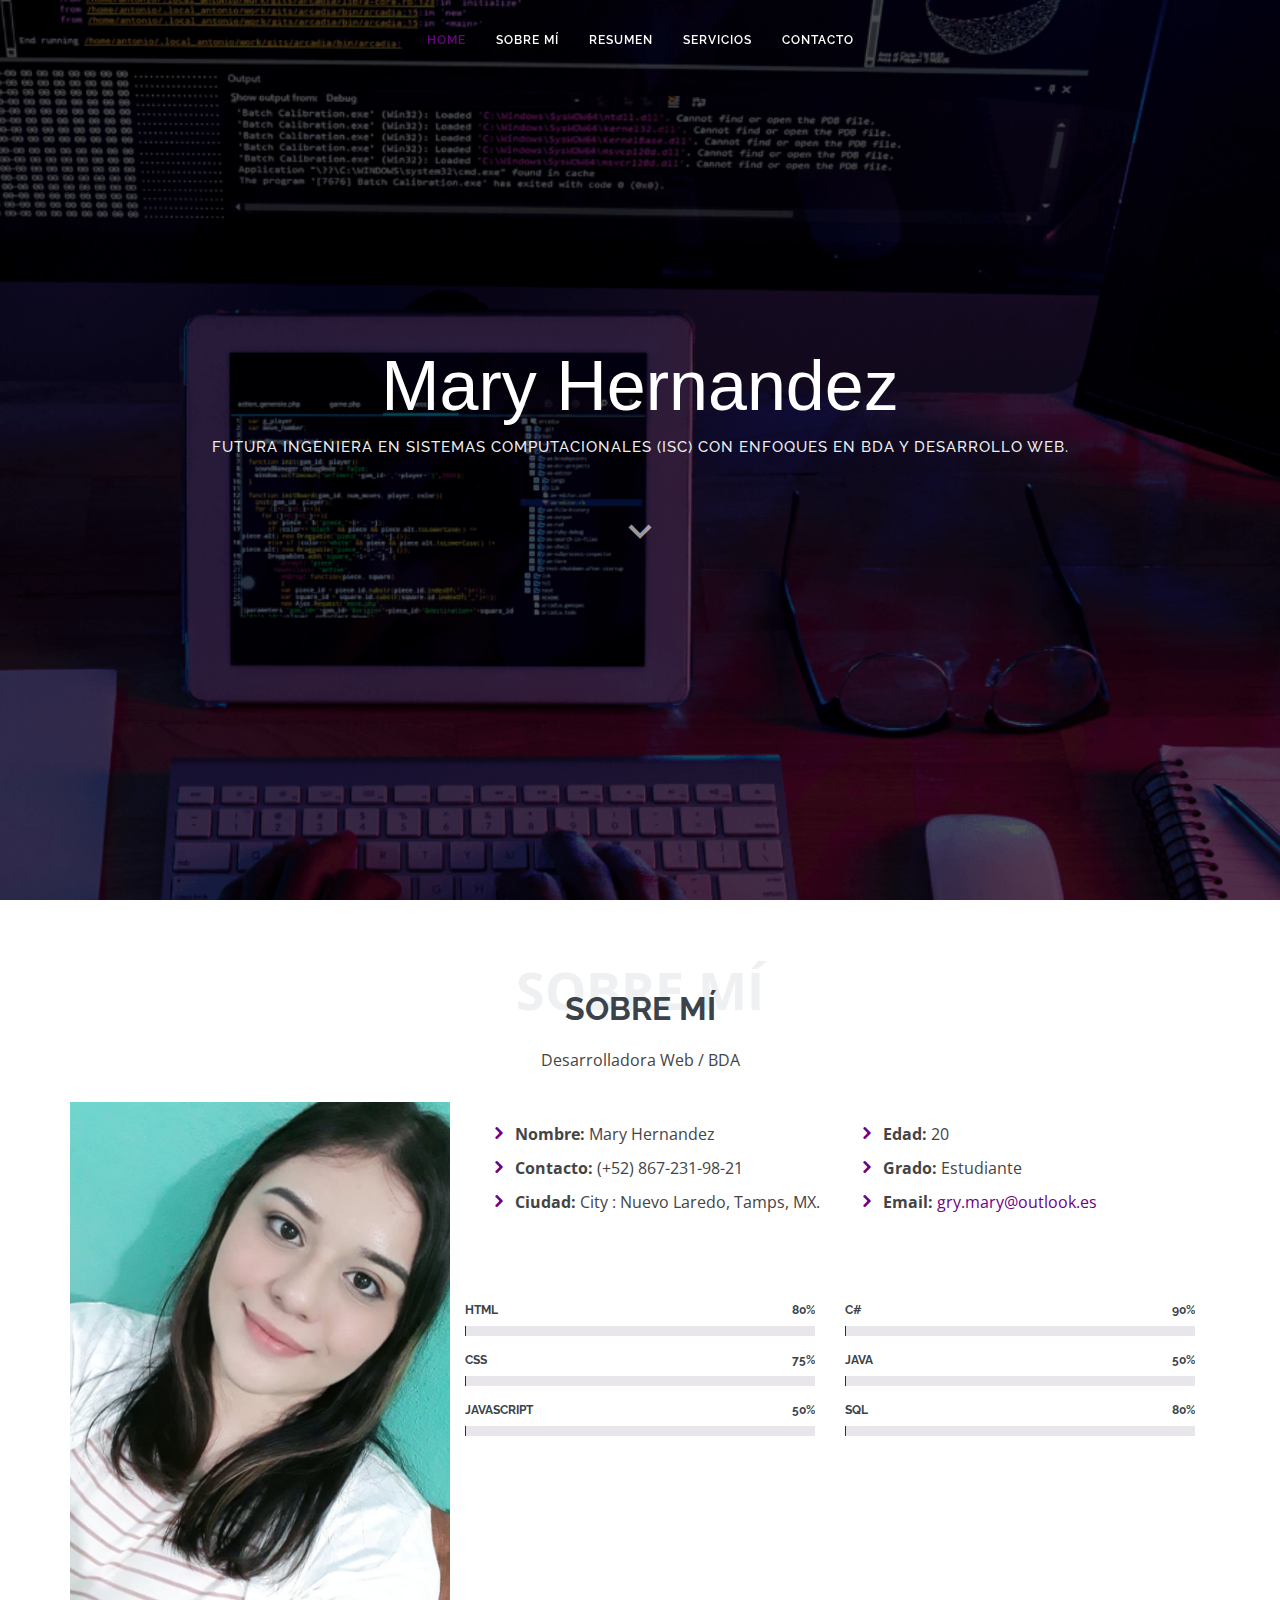
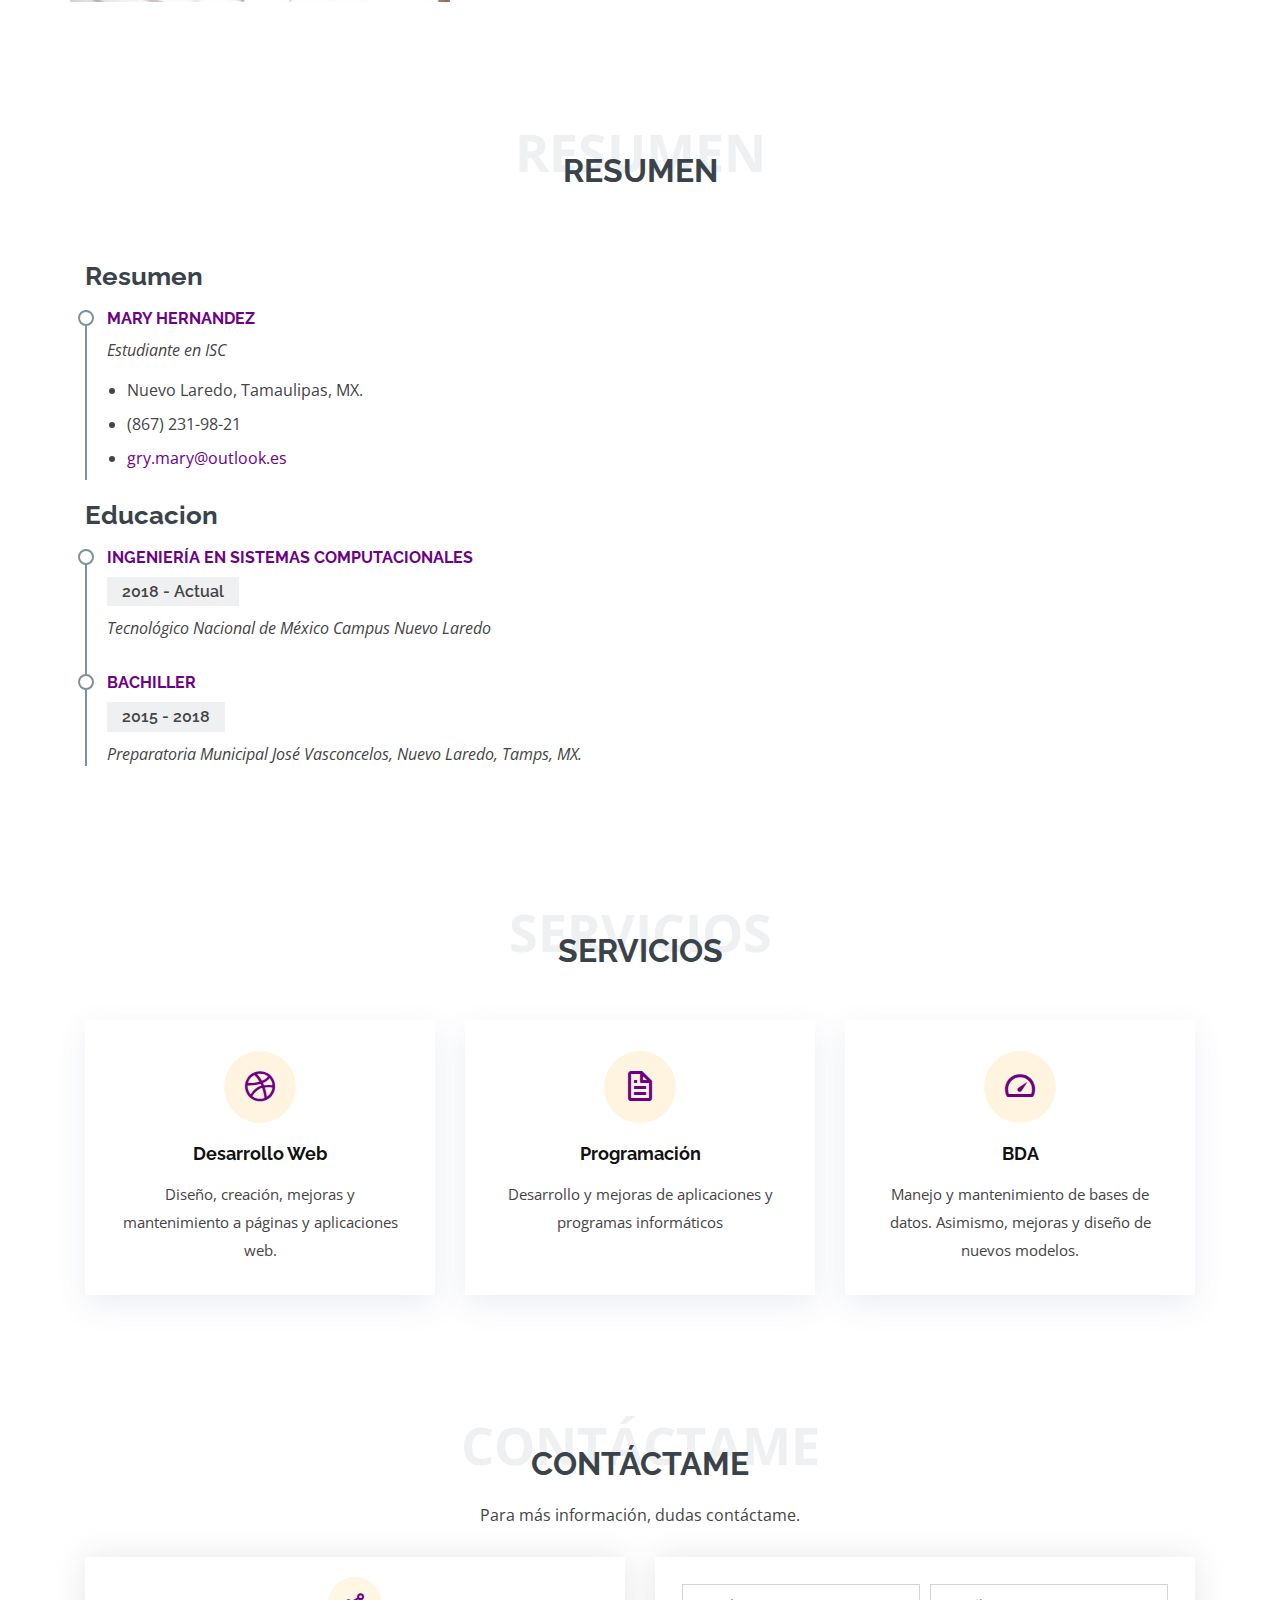
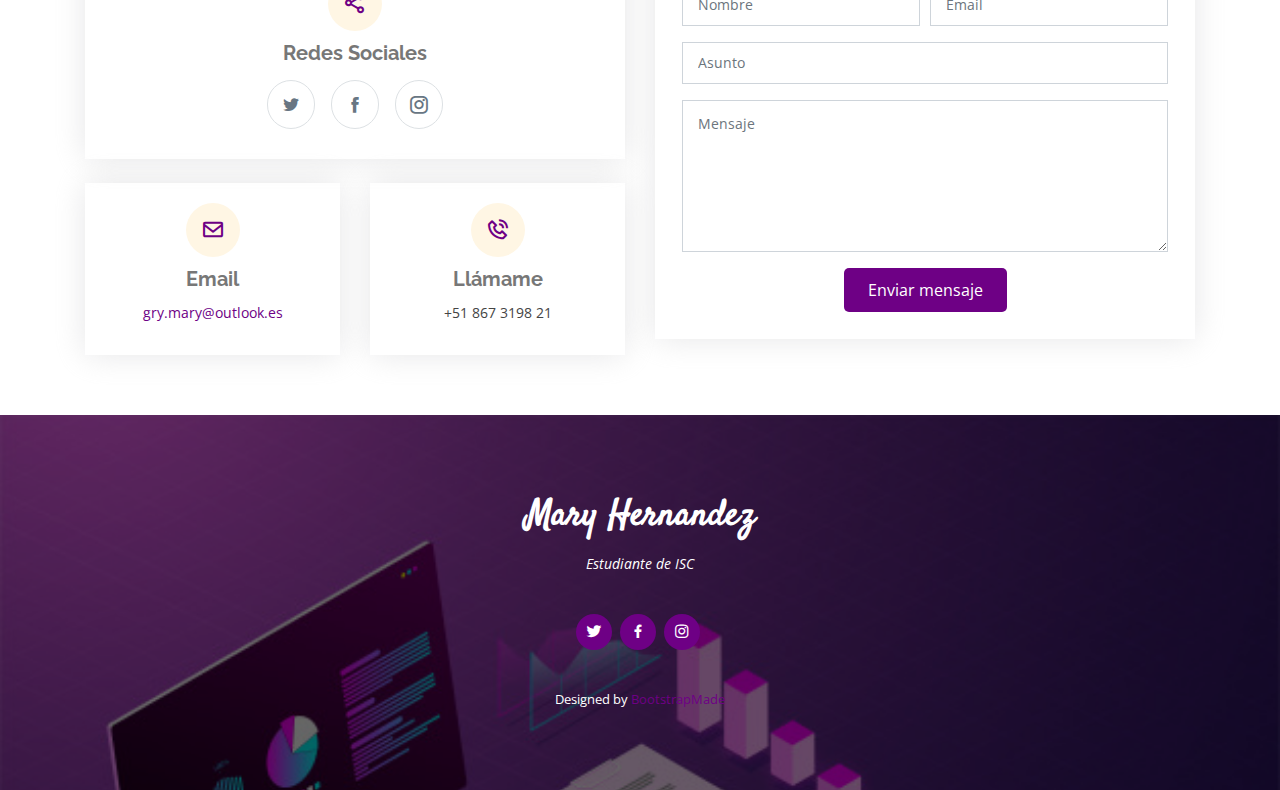
<file: Parcial2/PersonalPage/index.html>
<!DOCTYPE html>
<html lang="en">

<head>
  <meta charset="utf-8">
  <meta content="width=device-width, initial-scale=1.0" name="viewport">

  <title>Mary Hernandez</title>
  <meta content="" name="description">
  <meta content="" name="keywords">

  <!-- Favicons -->
  <link href="assets/img/favicon.png" rel="icon">
  <link href="assets/img/apple-touch-icon.png" rel="apple-touch-icon">

  <!-- Google Fonts -->
  <link href="https://fonts.googleapis.com/css?family=Open+Sans:300,300i,400,400i,600,600i,700,700i|Raleway:300,300i,400,400i,500,500i,600,600i,700,700i|Satisfy" rel="stylesheet">

  <!-- Vendor CSS Files -->
  <link href="assets/vendor/bootstrap/css/bootstrap.min.css" rel="stylesheet">
  <link href="assets/vendor/icofont/icofont.min.css" rel="stylesheet">
  <link href="assets/vendor/boxicons/css/boxicons.min.css" rel="stylesheet">
  <link href="assets/vendor/owl.carousel/assets/owl.carousel.min.css" rel="stylesheet">
  <link href="assets/vendor/venobox/venobox.css" rel="stylesheet">

  <!-- Template Main CSS File -->
  <link href="assets/css/style.css" rel="stylesheet">

  <!-- =======================================================
  * Template Name: Laura - v2.2.1
  * Template URL: https://bootstrapmade.com/laura-free-creative-bootstrap-theme/
  * Author: BootstrapMade.com
  * License: https://bootstrapmade.com/license/
  ======================================================== -->
</head>

<body>

  <!-- ======= Header ======= -->
  <header id="header" class="fixed-top  d-flex justify-content-center align-items-center header-transparent">

    <nav class="nav-menu d-none d-lg-block">
      <ul>
        <li class="active"><a href="index.html">Home</a></li>
        <li><a href="#about">Sobre mí</a></li>
        <li><a href="#resume">Resumen</a></li>
        <li><a href="#services">Servicios</a></li>
        <li><a href="#contact">Contacto</a></li>

      </ul>
    </nav><!-- .nav-menu -->

  </header><!-- End Header -->

  <!-- ======= Hero Section ======= -->
  <section id="hero">
    <div class="hero-container">
      <h1>Mary Hernandez</h1>
      <h2>Futura Ingeniera en Sistemas Computacionales (ISC) con enfoques en BDA y Desarrollo Web. </h2>
      <a href="#about" class="btn-scroll scrollto" title="Scroll Down"><i class="bx bx-chevron-down"></i></a>
    </div>
  </section><!-- End Hero -->

  <main id="main">

    <!-- ======= About Me Section ======= -->
    <section id="about" class="about">
      <div class="container">

        <div class="section-title">
          <span>SOBRE MÍ</span>
          <h2>Sobre Mí</h2>
          <p>Desarrolladora Web / BDA</p>
        </div>

        <div class="row">
          <div class="image col-lg-4 d-flex align-items-stretch justify-content-center justify-content-lg-start"></div>
          <div class="col-lg-8 d-flex flex-column align-items-stretch">
            <div class="content pl-lg-4 d-flex flex-column justify-content-center">
              <div class="row">
                <div class="col-lg-6">
                  <ul>
                    <li><i class="icofont-rounded-right"></i> <strong>Nombre:</strong> Mary Hernandez </li>
                    <li><i class="icofont-rounded-right"></i> <strong>Contacto:</strong> (+52) 867-231-98-21</li>
                    <li><i class="icofont-rounded-right"></i> <strong>Ciudad:</strong> City : Nuevo Laredo, Tamps, MX. </li>
                  </ul>
                </div>
                <div class="col-lg-6">
                  <ul>
                    <li><i class="icofont-rounded-right"></i> <strong>Edad:</strong> 20</li>
                    <li><i class="icofont-rounded-right"></i> <strong>Grado:</strong> Estudiante</li>
                    <li><i class="icofont-rounded-right"></i> <strong>Email:</strong> <a href="mailto:gry.mary@outlook.es">gry.mary@outlook.es</a></li>
                    
                  </ul>
                </div>
              </div>
             
            </div><!-- End .content-->
            <div class="row skills-content">
            <div class="skills-content col-lg-6">
              <div class="progress">
                <span class="skill">HTML <i class="val">80%</i></span>
                <div class="progress-bar-wrap">
                  <div class="progress-bar" role="progressbar" aria-valuenow="80" aria-valuemin="0" aria-valuemax="80"></div>
                </div>
              </div>

              <div class="progress">
                <span class="skill">CSS <i class="val">75%</i></span>
                <div class="progress-bar-wrap">
                  <div class="progress-bar" role="progressbar" aria-valuenow="75" aria-valuemin="0" aria-valuemax="75"></div>
                </div>
              </div>

              <div class="progress">
                <span class="skill">JavaScript <i class="val">50%</i></span>
                <div class="progress-bar-wrap">
                  <div class="progress-bar" role="progressbar" aria-valuenow="50" aria-valuemin="0" aria-valuemax="50"></div>
                </div>
              </div>
            </div>

              <div class="skills-content col-lg-6">
                <div class="progress">
                  <span class="skill">C# <i class="val">90%</i></span>
                  <div class="progress-bar-wrap">
                    <div class="progress-bar" role="progressbar" aria-valuenow="90" aria-valuemin="0" aria-valuemax="90"></div>
                  </div>
                </div>

            <div class="progress">
              <span class="skill">Java <i class="val">50%</i></span>
              <div class="progress-bar-wrap">
                <div class="progress-bar" role="progressbar" aria-valuenow="50" aria-valuemin="0" aria-valuemax="50"></div>
              </div>
            </div>

            <div class="progress">
              <span class="skill">SQL<i class="val">80%</i></span>
              <div class="progress-bar-wrap">
                <div class="progress-bar" role="progressbar" aria-valuenow="80" aria-valuemin="0" aria-valuemax="80"></div>
              </div>
            </div>
          </div>
        </div>

      </div>
    </section><!-- End About Me Section -->

    <!-- ======= My Resume Section ======= -->
    <section id="resume" class="resume">
      <div class="container">

        <div class="section-title">
          <span>Resumen</span>
          <h2>Resumen</h2>
        </div>

        <div class="row">
          <div class="col-lg-6">
            <h3 class="resume-title">Resumen</h3>
            <div class="resume-item pb-0">
              <h4>Mary Hernandez</h4>
              <p><em>Estudiante en ISC</em></p>
              <p>
              <ul>
                <li>Nuevo Laredo, Tamaulipas, MX. </li>
                <li>(867) 231-98-21</li>
                <li><a href="mailto:gry.mary@outlook.es">gry.mary@outlook.es</a></li>
              </ul>
              </p>
            </div>

            <h3 class="resume-title">Educacion</h3>
            <div class="resume-item">
              <h4>Ingeniería en Sistemas Computacionales</h4>
              <h5>2018 - Actual</h5>
              <p><em>Tecnológico Nacional de México Campus Nuevo Laredo</em></p>
              
            </div>
            <div class="resume-item">
              <h4>Bachiller</h4>
              <h5>2015 - 2018</h5>
              <p><em>Preparatoria Municipal José Vasconcelos, Nuevo Laredo, Tamps, MX.</em></p>
              
            </div>
          </div>
      </div>
      </div>
    </section><!-- End My Resume Section -->

    <!-- ======= My Services Section ======= -->
    <section id="services" class="services">
      <div class="container">

        <div class="section-title">
          <span>Servicios</span>
          <h2>Servicios</h2>
          
        </div>

        <div class="row">
          <div class="col-md-6 col-lg-4 d-flex align-items-stretch mb-5 mb-lg-0">
            <div class="icon-box">
              <div class="icon"><i class="bx bxl-dribbble"></i></div>
              <h4 class="title"><a href="">Desarrollo Web</a></h4>
              <p class="description">Diseño, creación, mejoras y mantenimiento a páginas y aplicaciones web. </p>
            </div>
          </div>

          <div class="col-md-6 col-lg-4 d-flex align-items-stretch mb-5 mb-lg-0">
            <div class="icon-box">
              <div class="icon"><i class="bx bx-file"></i></div>
              <h4 class="title"><a href="">Programación</a></h4>
              <p class="description">Desarrollo y mejoras de aplicaciones y programas informáticos</p>
            </div>
          </div>

          <div class="col-md-6 col-lg-4 d-flex align-items-stretch mb-5 mb-lg-0">
            <div class="icon-box">
              <div class="icon"><i class="bx bx-tachometer"></i></div>
              <h4 class="title"><a href="">BDA</a></h4>
              <p class="description">Manejo y mantenimiento de bases de datos. Asimismo, mejoras y diseño de nuevos modelos.

              </p>
            </div>
          </div>

          

        </div>

      </div>
    </section><!-- End My Services Section -->

    <!-- ======= Contact Me Section ======= -->
    <section id="contact" class="contact">
      <div class="container">

        <div class="section-title">
          <span>Contáctame</span>
          <h2>Contáctame</h2>
          <p>Para más información, dudas contáctame.</p>
        </div>

        <div class="row">

          <div class="col-lg-6">

            <div class="row">
              <div class="col-md-12">
                <div class="info-box">
                  <i class="bx bx-share-alt"></i>
                  <h3>Redes Sociales</h3>
                  <div class="social-links">
                    <a href="https://twitter.com/a_leydaa" class="twitter"><i class="icofont-twitter"></i></a>
                    <a href="https://www.facebook.com/hzalanis" class="facebook"><i class="icofont-facebook"></i></a>
                    <a href="https://www.instagram.com/_marymikaelson/" class="instagram"><i class="icofont-instagram"></i></a>
                  </div>
                </div>
              </div>
              <div class="col-md-6">
                <div class="info-box mt-4">
                  <i class="bx bx-envelope"></i>
                  <h3>Email</h3>
                  <p><a href="mailto:gry.mary@outlook.es">gry.mary@outlook.es</a></p>
                </div>
              </div>
              <div class="col-md-6">
                <div class="info-box mt-4">
                  <i class="bx bx-phone-call"></i>
                  <h3>Llámame</h3>
                  <p>+51 867 3198 21</p>
                </div>
              </div>
            </div>

          </div>

          <div class="col-lg-6">
            <form action="forms/contact.php" method="post" role="form" class="php-email-form">
              <div class="form-row">
                <div class="col-md-6 form-group">
                  <input type="text" name="name" class="form-control" id="name" placeholder="Nombre" data-rule="minlen:4" data-msg="Please enter at least 4 chars" />
                  <div class="validate"></div>
                </div>
                <div class="col-md-6 form-group">
                  <input type="email" class="form-control" name="email" id="email" placeholder="Email" data-rule="email" data-msg="Please enter a valid email" />
                  <div class="validate"></div>
                </div>
              </div>
              <div class="form-group">
                <input type="text" class="form-control" name="subject" id="subject" placeholder="Asunto" data-rule="minlen:4" data-msg="Please enter at least 8 chars of subject" />
                <div class="validate"></div>
              </div>
              <div class="form-group">
                <textarea class="form-control" name="message" rows="6" data-rule="required" data-msg="Please write something for us" placeholder="Mensaje"></textarea>
                <div class="validate"></div>
              </div>
              <div class="mb-3">
                <div class="loading">Cargando...</div>
                <div class="error-message"></div>
                <div class="sent-message">Tú mensaje se ha enviado, gracias.</div>
              </div>
              <div class="text-center"><button type="submit">Enviar mensaje</button></div>
            </form>
          </div>

        </div>

      </div>
    </section><!-- End Contact Me Section -->

  </main><!-- End #main -->

  <!-- ======= Footer ======= -->
  <footer id="footer">
    <div class="container">
      <h3>Mary Hernandez</h3>
      <p>Estudiante de ISC</p>
      <div class="social-links">
        <a href="https://twitter.com/a_leydaa" class="twitter"><i class="bx bxl-twitter"></i></a>
        <a href="https://www.facebook.com/hzalanis" class="facebook"><i class="bx bxl-facebook"></i></a>
        <a href="https://www.instagram.com/_marymikaelson/" class="instagram"><i class="bx bxl-instagram"></i></a>
       
      </div>
     
      <div class="credits">
        <!-- All the links in the footer should remain intact. -->
        <!-- You can delete the links only if you purchased the pro version. -->
        <!-- Licensing information: https://bootstrapmade.com/license/ -->
        <!-- Purchase the pro version with working PHP/AJAX contact form: https://bootstrapmade.com/laura-free-creative-bootstrap-theme/ -->
        Designed by <a href="https://bootstrapmade.com/">BootstrapMade</a>
      </div>
    </div>
  </footer><!-- End Footer -->

  <a href="#" class="back-to-top"><i class="icofont-simple-up"></i></a>

  <!-- Vendor JS Files -->
  <script src="assets/vendor/jquery/jquery.min.js"></script>
  <script src="assets/vendor/bootstrap/js/bootstrap.bundle.min.js"></script>
  <script src="assets/vendor/jquery.easing/jquery.easing.min.js"></script>
  <script src="assets/vendor/php-email-form/validate.js"></script>
  <script src="assets/vendor/waypoints/jquery.waypoints.min.js"></script>
  <script src="assets/vendor/counterup/counterup.min.js"></script>
  <script src="assets/vendor/owl.carousel/owl.carousel.min.js"></script>
  <script src="assets/vendor/isotope-layout/isotope.pkgd.min.js"></script>
  <script src="assets/vendor/venobox/venobox.min.js"></script>

  <!-- Template Main JS File -->
  <script src="assets/js/main.js"></script>

</body>

</html>
</file>
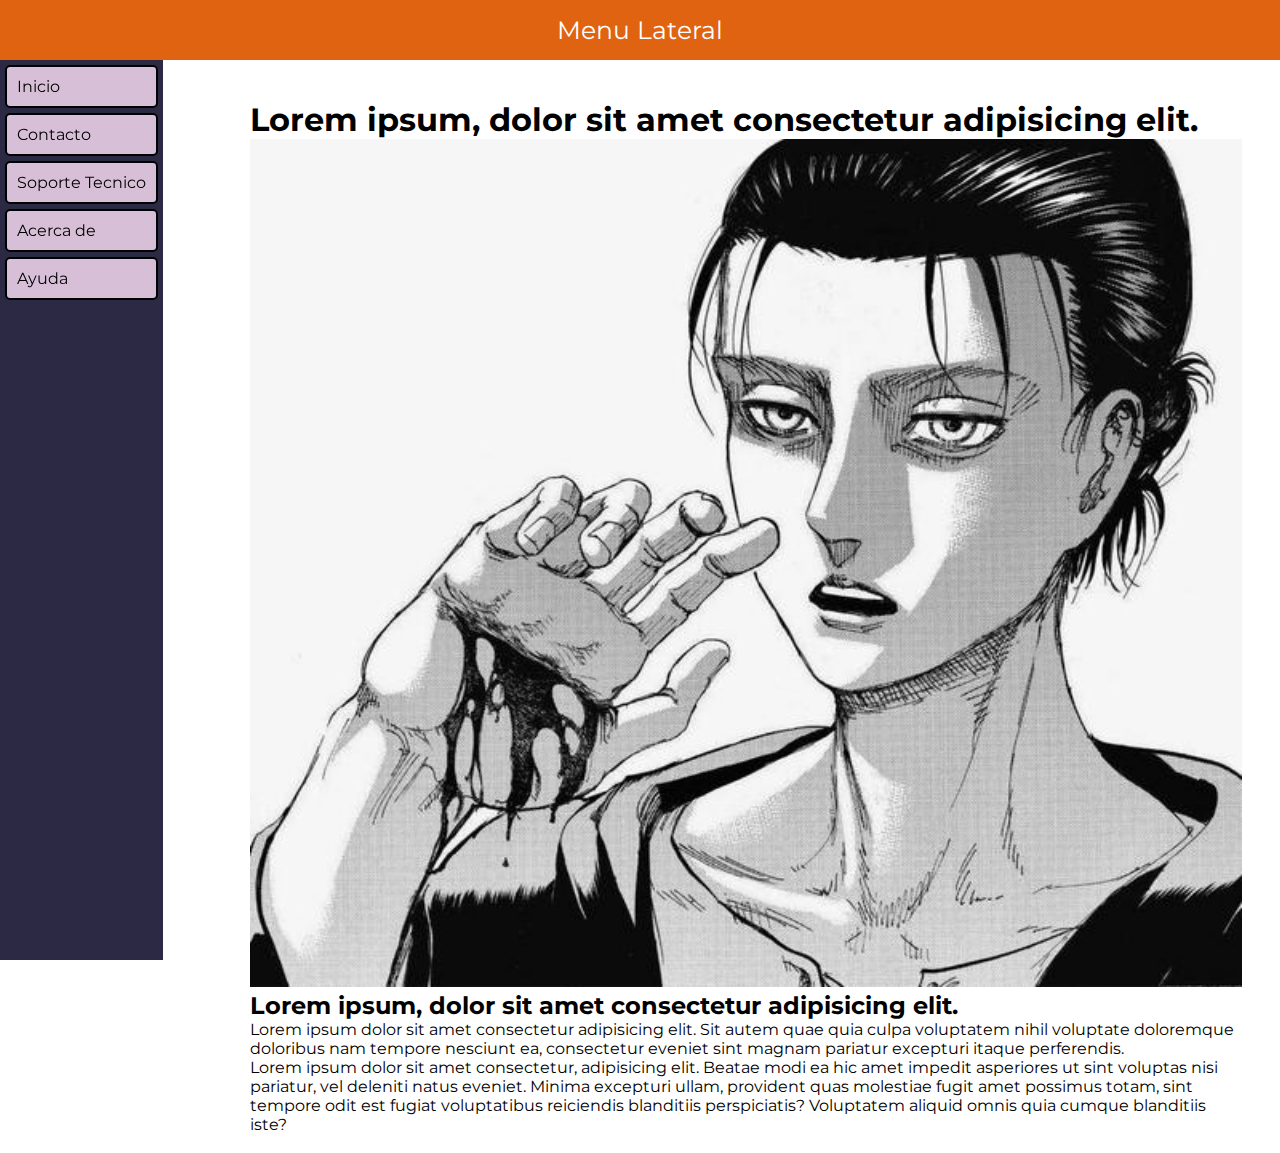
<file: Parcial1/BarraLateral/MenuLateral.html>
<!DOCTYPE html>
<html lang="en">
<head>
    <meta charset="UTF-8">
    <meta http-equiv="X-UA-Compatible" content="IE=edge">
    <meta name="viewport" content="width=device-width, initial-scale=1.0">
    <title>Menu Lateral Responsivo</title>
    <link rel="stylesheet" href="style.css">
    <link href="https://fonts.googleapis.com/css?family=Raleway:300,400,500,600,700&display=swap" rel="stylesheet">
</head>
<body>
    <div class="titulo">
        <center>Menu Lateral</center>
    </div>
    <div class="MenuLateral">
        
        <ul>
            <li>Inicio</li>
            <li>Contacto</li>
            <li>Soporte Tecnico</li>
            <li>Acerca de</li>
            <li>Ayuda</li>
        </ul>
    </div>
    <div class ="content">
        <h1>Lorem ipsum, dolor sit amet consectetur adipisicing elit. </h1>
        <img src="Eren.jpg" alt="" >
            
        <h2>Lorem ipsum, dolor sit amet consectetur adipisicing elit. </h2>
        <p>
            Lorem ipsum dolor sit amet consectetur adipisicing elit. Sit autem quae quia culpa voluptatem nihil voluptate doloremque doloribus nam tempore nesciunt ea, consectetur eveniet sint magnam pariatur excepturi itaque perferendis.
        </p>
        <p>
           Lorem ipsum dolor sit amet consectetur, adipisicing elit. Beatae modi ea hic amet impedit asperiores ut sint voluptas nisi pariatur, vel deleniti natus eveniet. Minima excepturi ullam, provident quas molestiae fugit amet possimus totam, sint tempore odit est fugiat voluptatibus reiciendis blanditiis perspiciatis? Voluptatem aliquid omnis quia cumque blanditiis iste?
           <br>
           <br>
        </p>
    </div>
</body>
</html>
</file>
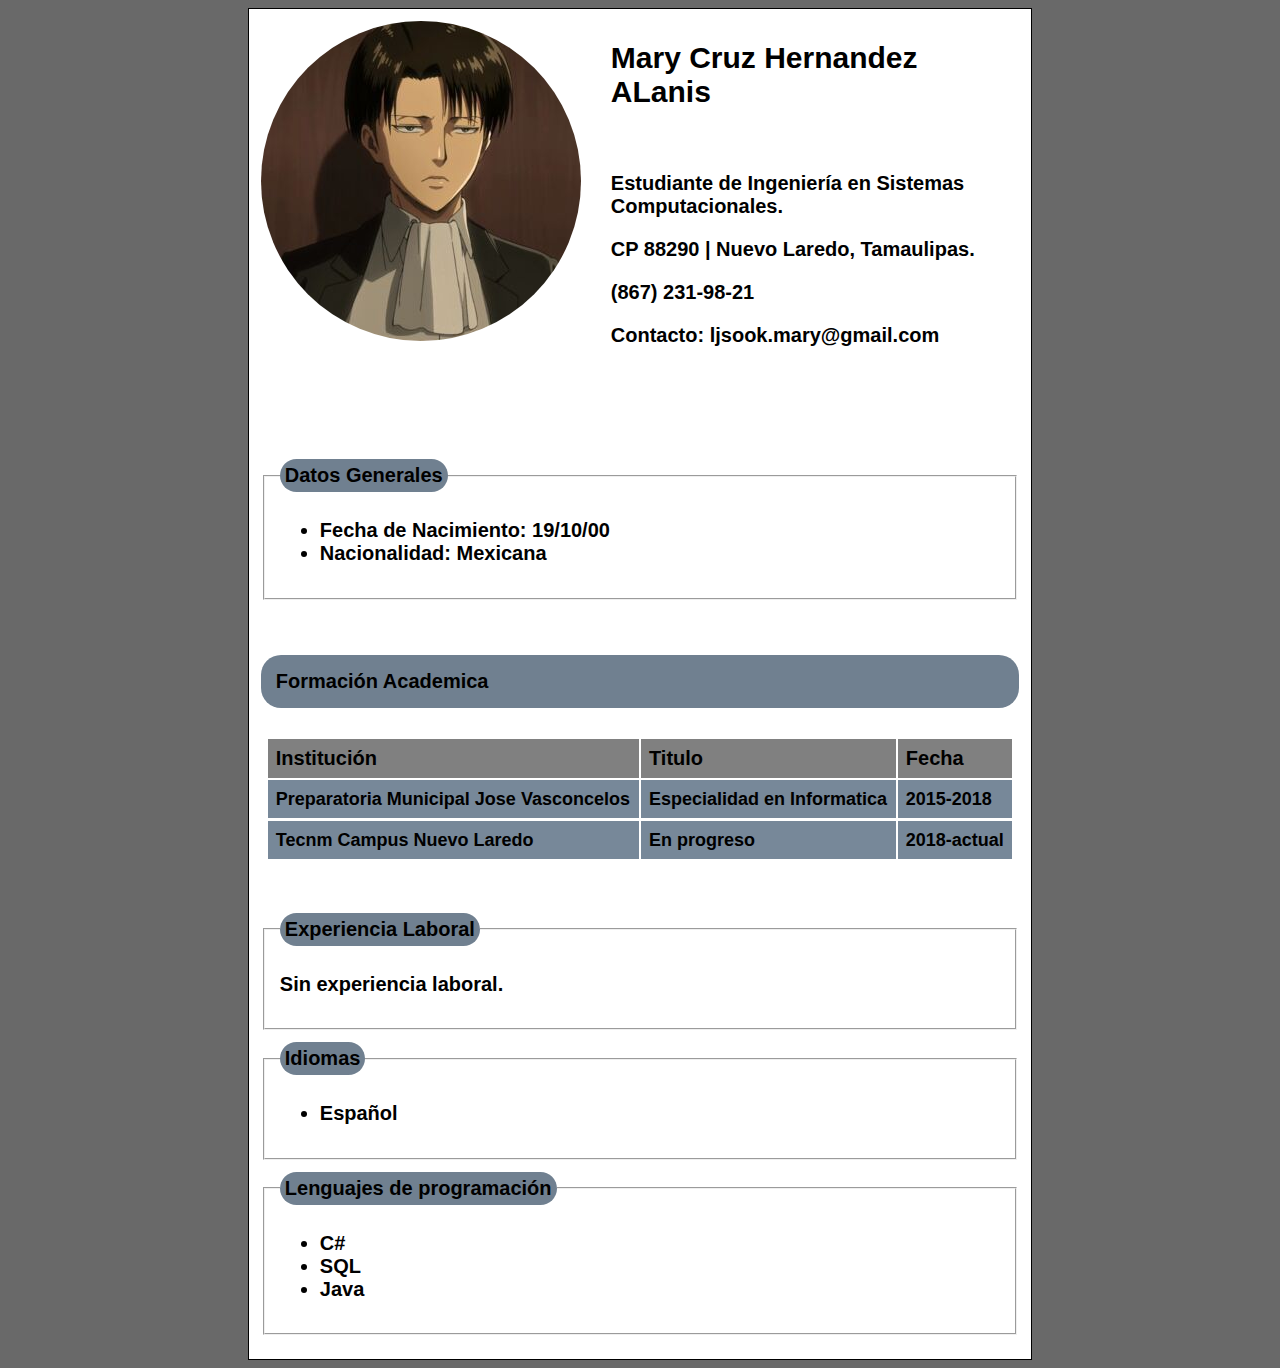
<file: Parcial1/CurriculumVitae/CurriculumVitae.html>
<!DOCTYPE html>
<html lang="en">
<head>
    <meta charset="UTF-8">
    <meta http-equiv="X-UA-Compatible" content="IE=edge">
    <meta name="viewport" content="width=device-width, initial-scale=1.0">
    <title>Curriculum Vitae</title>
    <link rel="stylesheet" href="CurriculumVitae.css">
</head>
<body>
    <div id="Con1" class="contendor">
        <img src="Foto.jpg" alt="2x2">
        <h1>Mary Cruz Hernandez ALanis</h1>
        <br>
        <p>Estudiante de Ingeniería en Sistemas Computacionales.</p>
        <p>CP 88290 | Nuevo Laredo, Tamaulipas.</p>
        <p>(867) 231-98-21</p>
        <p>Contacto: ljsook.mary@gmail.com</p>
        <br>
        <br>
        <br>
        <br>
        <Fieldset>
            <Legend>Datos Generales</Legend>
            <ul>
                <li>Fecha de Nacimiento: 19/10/00</li>
                <li>Nacionalidad: Mexicana</li>
            </ul>
        </Fieldset>
        <br>
        <p id="P1" class="parrafo">Formación Academica</p>
        <table>
            <tr>
                <th><strong>Institución</strong></th>
                <th><strong>Titulo</strong></th>
                <th><strong>Fecha</strong></th>
            </tr>
            <tr>
                <td><strong>Preparatoria Municipal Jose Vasconcelos</strong></td>
                <td><strong>Especialidad en Informatica</strong></td>
                <td><strong>2015-2018</strong></td>
            </tr>
            <tr>
                <td><strong>Tecnm Campus Nuevo Laredo</strong></td>
                <td><strong>En progreso</strong></td>
                <td><strong>2018-actual</strong></td>
            </tr>
        </table>
        <br>
        <br>
    <Fieldset>
        <legend>Experiencia Laboral</legend>
        <p>Sin experiencia laboral.</p>
    </Fieldset>
    <Fieldset>
        <legend>Idiomas</legend>
        <ul>
            <li>Español</li>
        </ul>
    </Fieldset>
    <Fieldset>
        <legend>Lenguajes de programación</legend>
        <ul>
            <li>C#</li>
            <li>SQL</li>
            <li>Java</li>
        </ul>
    </Fieldset>
    </div>
</body>
</html>
</file>
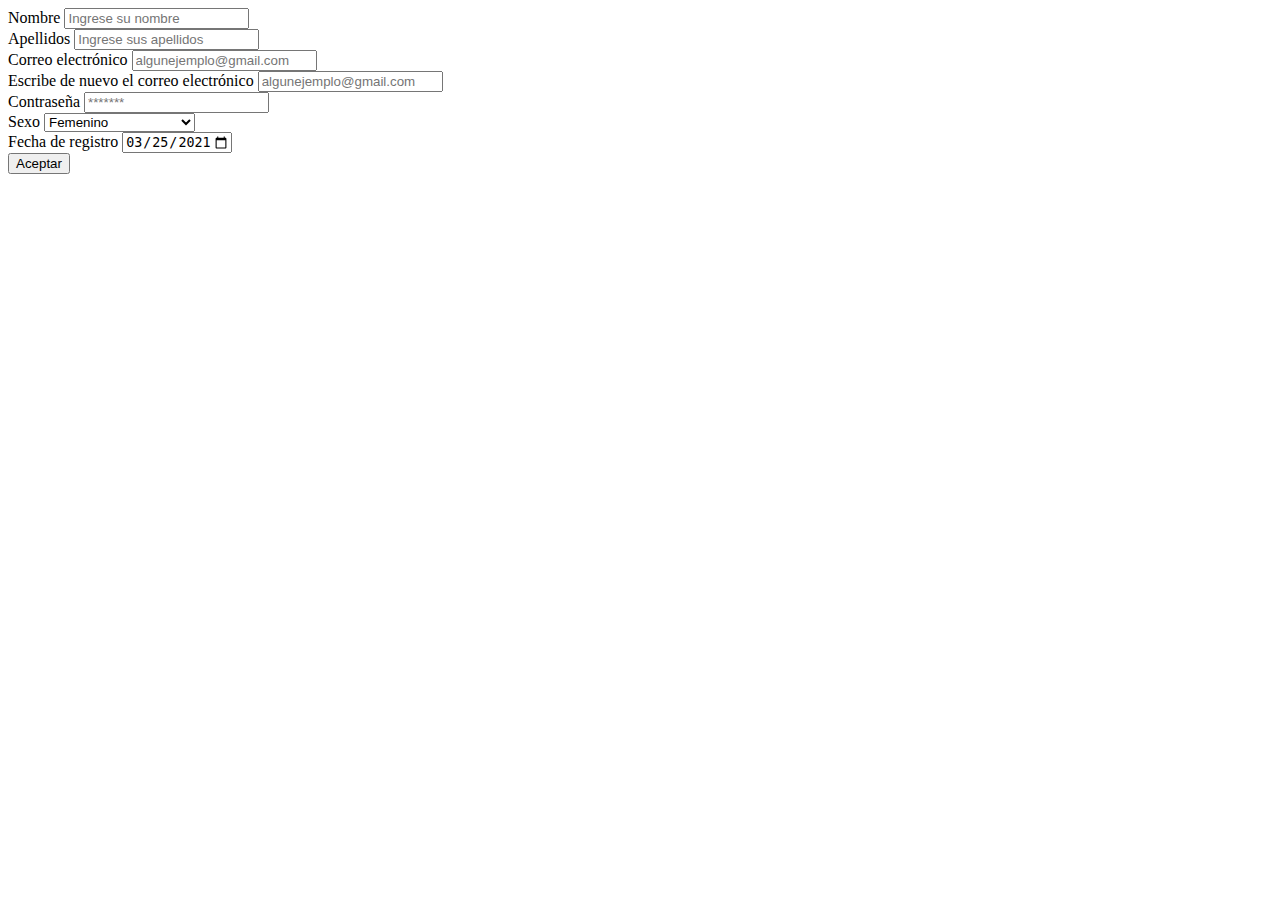
<file: Parcial2/FormularioBoot/FormBoot.html>
<!DOCTYPE html>
<html lang="en">
<head>
    <meta charset="UTF-8">
    <meta http-equiv="X-UA-Compatible" content="IE=edge">
    <meta name="viewport" content="width=device-width, initial-scale=1.0">
    <title>Formulario en Bootstrap</title>
    <link rel="stylesheet" href="C:\wamp64\www\hernandeza\Resources\bootstrap-4.6.0-dist\css\bootstrap.min.css">
</head>
<body>
    <div class="container">
        <form action="form" >

        <div class="row">
            <div class="form-group col-sm-12 col-md-4 col-lg-6">
                <label for="Nombre" class="control-label">Nombre</label>
                <input id="Nombre" type="text" class="form-control" placeholder="Ingrese su nombre"/>
            </div>
            <div class="form-group col-sm-12 col-md-8 col-lg-6">
                <label for="apellidos">Apellidos</label>
                <input id="apellidos" type="text" class="form-control" placeholder="Ingrese sus apellidos"/>
            </div>
        </div>

        <div class="row">
            <div class="form-group col-sm-12 col-md-12 col-lg-6">
                <label for="Email">Correo electrónico</label>
                <input id="Email" type="email" class="form-control" placeholder="algunejemplo@gmail.com"/>
            </div>
            <div class="form-group col-sm-12 col-md-12 col-lg-6">
                <label for="repCorreo">Escribe de nuevo el correo electrónico</label>
                <input id="repCorreo" type="email" class="form-control" placeholder="algunejemplo@gmail.com"/>
            </div>
        </div>

        <div class="row">
            <div class="form-group col-sm-12 col-md-7 col-lg-4">
                <label for="contraseña">Contraseña</label>
                <input id="contraseña" type="password" pattern=".{6,}" class="form-control" placeholder="*******"/>
            </div>
        
            <div class="form-group col-sm-6 col-md-5 col-lg-4">
                <label for="sexo">Sexo</label>
                <select class="form-control" name="" id="sexo">
                    <option value="">Femenino</option>
                    <option value="">Masculino</option>
                    <option value="">Prefiero no responder</option>
                </select>
            </div>
            <div class="form-group col-sm-6 col-md-5 col-lg-4">
                <label for="fecha">Fecha de registro</label>
                <input class="form-control" type="date" id="fecha" name="trip-start"
                value="2021-03-25"
                min="2021-01-01" max="2021-12-31">
            </div>
        </div>

            <button type="submit" class="btn btn-primary">Aceptar</button>
        </form>
        
    </div>
</body>
</html>
</file>
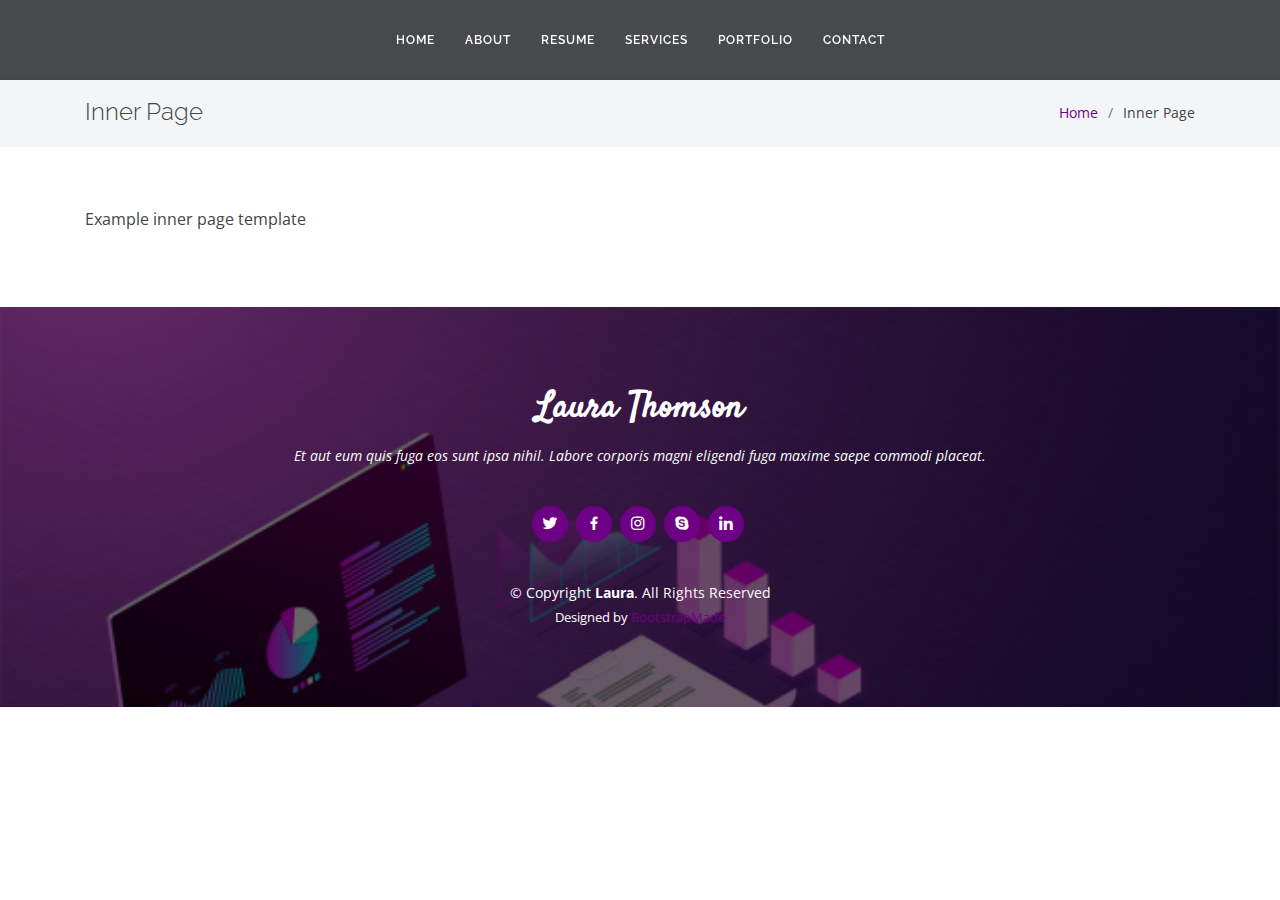
<file: Parcial2/PersonalPage/inner-page.html>
<!DOCTYPE html>
<html lang="en">

<head>
  <meta charset="utf-8">
  <meta content="width=device-width, initial-scale=1.0" name="viewport">

  <title>Inner Page - Laura Bootstrap Template</title>
  <meta content="" name="description">
  <meta content="" name="keywords">

  <!-- Favicons -->
  <link href="assets/img/favicon.png" rel="icon">
  <link href="assets/img/apple-touch-icon.png" rel="apple-touch-icon">

  <!-- Google Fonts -->
  <link href="https://fonts.googleapis.com/css?family=Open+Sans:300,300i,400,400i,600,600i,700,700i|Raleway:300,300i,400,400i,500,500i,600,600i,700,700i|Satisfy" rel="stylesheet">

  <!-- Vendor CSS Files -->
  <link href="assets/vendor/bootstrap/css/bootstrap.min.css" rel="stylesheet">
  <link href="assets/vendor/icofont/icofont.min.css" rel="stylesheet">
  <link href="assets/vendor/boxicons/css/boxicons.min.css" rel="stylesheet">
  <link href="assets/vendor/owl.carousel/assets/owl.carousel.min.css" rel="stylesheet">
  <link href="assets/vendor/venobox/venobox.css" rel="stylesheet">

  <!-- Template Main CSS File -->
  <link href="assets/css/style.css" rel="stylesheet">

  <!-- =======================================================
  * Template Name: Laura - v2.2.1
  * Template URL: https://bootstrapmade.com/laura-free-creative-bootstrap-theme/
  * Author: BootstrapMade.com
  * License: https://bootstrapmade.com/license/
  ======================================================== -->
</head>

<body>

  <!-- ======= Header ======= -->
  <header id="header" class="fixed-top  d-flex justify-content-center align-items-center ">

    <nav class="nav-menu d-none d-lg-block">
      <ul>
        <li><a href="index.html">Home</a></li>
        <li><a href="#about">About</a></li>
        <li><a href="#resume">Resume</a></li>
        <li><a href="#services">Services</a></li>
        <li><a href="#portfolio">Portfolio</a></li>
        <li><a href="#contact">Contact</a></li>

      </ul>
    </nav><!-- .nav-menu -->

  </header><!-- End Header -->

  <main id="main">

    <!-- ======= Breadcrumbs ======= -->
    <section class="breadcrumbs">
      <div class="container">

        <div class="d-flex justify-content-between align-items-center">
          <h2>Inner Page</h2>
          <ol>
            <li><a href="index.html">Home</a></li>
            <li>Inner Page</li>
          </ol>
        </div>

      </div>
    </section><!-- End Breadcrumbs -->

    <section class="inner-page">
      <div class="container">
        <p>
          Example inner page template
        </p>
      </div>
    </section>

  </main><!-- End #main -->

  <!-- ======= Footer ======= -->
  <footer id="footer">
    <div class="container">
      <h3>Laura Thomson</h3>
      <p>Et aut eum quis fuga eos sunt ipsa nihil. Labore corporis magni eligendi fuga maxime saepe commodi placeat.</p>
      <div class="social-links">
        <a href="#" class="twitter"><i class="bx bxl-twitter"></i></a>
        <a href="#" class="facebook"><i class="bx bxl-facebook"></i></a>
        <a href="#" class="instagram"><i class="bx bxl-instagram"></i></a>
        <a href="#" class="google-plus"><i class="bx bxl-skype"></i></a>
        <a href="#" class="linkedin"><i class="bx bxl-linkedin"></i></a>
      </div>
      <div class="copyright">
        &copy; Copyright <strong><span>Laura</span></strong>. All Rights Reserved
      </div>
      <div class="credits">
        <!-- All the links in the footer should remain intact. -->
        <!-- You can delete the links only if you purchased the pro version. -->
        <!-- Licensing information: https://bootstrapmade.com/license/ -->
        <!-- Purchase the pro version with working PHP/AJAX contact form: https://bootstrapmade.com/laura-free-creative-bootstrap-theme/ -->
        Designed by <a href="https://bootstrapmade.com/">BootstrapMade</a>
      </div>
    </div>
  </footer><!-- End Footer -->

  <a href="#" class="back-to-top"><i class="icofont-simple-up"></i></a>

  <!-- Vendor JS Files -->
  <script src="assets/vendor/jquery/jquery.min.js"></script>
  <script src="assets/vendor/bootstrap/js/bootstrap.bundle.min.js"></script>
  <script src="assets/vendor/jquery.easing/jquery.easing.min.js"></script>
  <script src="assets/vendor/php-email-form/validate.js"></script>
  <script src="assets/vendor/waypoints/jquery.waypoints.min.js"></script>
  <script src="assets/vendor/counterup/counterup.min.js"></script>
  <script src="assets/vendor/owl.carousel/owl.carousel.min.js"></script>
  <script src="assets/vendor/isotope-layout/isotope.pkgd.min.js"></script>
  <script src="assets/vendor/venobox/venobox.min.js"></script>

  <!-- Template Main JS File -->
  <script src="assets/js/main.js"></script>

</body>

</html>
</file>
<file: Parcial2/PersonalPage/assets/vendor/venobox/venobox.css>
/* ------ venobox.css --------*/
.vbox-overlay *, .vbox-overlay *:before, .vbox-overlay *:after{
    -webkit-backface-visibility: hidden;
    -webkit-box-sizing:border-box;
    -moz-box-sizing:border-box;
    box-sizing:border-box;
}
.vbox-overlay * { 
    -webkit-backface-visibility: visible;
    backface-visibility: visible;
}
.vbox-overlay{
    display: -webkit-flex;
    display: flex;
    -webkit-flex-direction: column;
    flex-direction: column;
    -webkit-justify-content: center;
    justify-content: center;
    -webkit-align-items: center;
    align-items: center;
    position: fixed;
    left: 0;
    top: 0;
    bottom: 0;
    right: 0;
    z-index: 999999;
}

/* ----- navigation ----- */
.vbox-title{
    width: 100%;
    height: 40px;
    float: left;
    text-align: center;
    line-height: 28px;
    font-size: 12px;
    padding: 6px 50px;
    overflow: hidden;
    position: fixed;
    display: none;
    left: 0;
    z-index: 89;
}
.vbox-close{
    cursor: pointer;
    position: fixed;
    top: -1px;
    right: 0;
    width: 50px;
    height: 40px;
    padding: 6px;
    display: block;
    background-position:10px center;
    overflow: hidden;
    font-size: 24px;
    line-height: 1;
    text-align: center;
    z-index: 99;
}
.vbox-left{
    cursor: pointer;
    position: fixed;
    left: 0;
    height: 40px;
    overflow: hidden;
    line-height: 28px;
    font-size: 12px;
    z-index: 99;
    display: flex;
    align-items:center;
}
.vbox-num{
    display: inline-block;
    margin: 6px 0 6px 15px;
}
/* ----- Social share ----- */
.vbox-share{
    line-height: 28px;
    font-size: 12px;
    overflow: hidden;
    position: fixed;
    left: 0;
    z-index: 98;
    display: flex;
    align-items:center;
    justify-content: center;
    width: 100%;
    text-align: center;
}
.vbox-share svg{
    max-height: 28px;
    width: 28px;
    z-index: 10;
    margin-left: 12px;
    margin-top: 6px;
    margin-bottom: 6px;
    vertical-align: middle;
}


/* ----- navigation ARROWS ----- */
.vbox-next, .vbox-prev{
    position: fixed;
    top: 50%;
    margin-top: -15px;
    overflow: hidden;
    cursor: pointer;
    display: block;
    width: 45px;
    height: 45px;
    z-index: 99;
}
.vbox-next span, .vbox-prev span{
    position: relative;
    width: 20px;
    height: 20px;
    border: 2px solid transparent;
    border-top-color: #B6B6B6;
    border-right-color: #B6B6B6;
    text-indent: -100px;
    position: absolute;
    top: 8px;
    display: block;
}
.vbox-prev{
    left: 15px;
}
.vbox-next{
    right: 15px;
}
.vbox-prev span{
    left: 10px;
    -ms-transform: rotate(-135deg);
    -webkit-transform: rotate(-135deg);
    transform: rotate(-135deg);
}
.vbox-next span{
    -ms-transform: rotate(45deg);
    -webkit-transform: rotate(45deg);
    transform: rotate(45deg);
    right: 10px;
}
/* ------- inline window ------ */
.vbox-inline{
    width: 420px;
    height: 315px;
    height: 70vh;
    padding: 10px;
    background: #fff;
    margin: 0 auto;
    overflow: auto;
    text-align: left;
}
/* ------- Video & iFrames window ------ */
.venoframe{
    max-width: 100%;
    width: 100%;
    border: none;
    width: 100%;
    height: 260px;
    height: 70vh;
}
.venoframe.vbvid{
    height: 260px;
}
@media (min-width: 768px) {
    .venoframe, .vbox-inline{
        width: 90%;
        height: 360px;
        height: 70vh;
    }
    .venoframe.vbvid{
        width: 640px;
        height: 360px;
    }
}
@media (min-width: 992px) {
    .venoframe, .vbox-inline{
        max-width: 1200px;
        width: 80%;
        height: 540px;
        height: 70vh;
    }
    .venoframe.vbvid{
        width: 960px;
        height: 540px;
    }
}
/* 
Please do NOT edit this part! 
or at least read this note: http://i.imgur.com/7C0ws9e.gif
*/
.vbox-open{
    overflow: hidden;
}
.vbox-container{
    position: absolute;
    left: 0;
    right: 0;
    top: 0;
    bottom: 0;
    overflow-x: hidden;
    overflow-y: scroll;
    overflow-scrolling: touch;
    -webkit-overflow-scrolling: touch;
    z-index: 20;
    max-height: 100%;

}

.vbox-content{
    text-align: center;
    float: left;
    width: 100%;
    position: relative;
    overflow: hidden;
    padding: 20px 4%;
}
.vbox-container img{
    max-width: 100%;
    height: auto;
}
.vbox-figlio{
    box-shadow: 0 0 12px rgba(0,0,0,0.19), 0 6px 6px rgba(0,0,0,0.23);
    max-width: 100%;
    text-align: initial;
}
img.vbox-figlio{
    -webkit-user-select: none;
-khtml-user-select: none;
-moz-user-select: none;
-o-user-select: none;
user-select: none;
}
.vbox-content.swipe-left{
    margin-left: -200px !important;
}
.vbox-content.swipe-right{
    margin-left: 200px !important;
}
.vbox-animated{
    webkit-transition: margin 300ms ease-out;
    transition: margin 300ms ease-out;
}

/* ---------- preloader ----------
 * SPINKIT 
 * http://tobiasahlin.com/spinkit/
-------------------------------- */
.sk-double-bounce,.sk-rotating-plane{width:40px;height:40px;margin:40px auto}.sk-rotating-plane{background-color:#333;-webkit-animation:sk-rotatePlane 1.2s infinite ease-in-out;animation:sk-rotatePlane 1.2s infinite ease-in-out}@-webkit-keyframes sk-rotatePlane{0%{-webkit-transform:perspective(120px) rotateX(0) rotateY(0);transform:perspective(120px) rotateX(0) rotateY(0)}50%{-webkit-transform:perspective(120px) rotateX(-180.1deg) rotateY(0);transform:perspective(120px) rotateX(-180.1deg) rotateY(0)}100%{-webkit-transform:perspective(120px) rotateX(-180deg) rotateY(-179.9deg);transform:perspective(120px) rotateX(-180deg) rotateY(-179.9deg)}}@keyframes sk-rotatePlane{0%{-webkit-transform:perspective(120px) rotateX(0) rotateY(0);transform:perspective(120px) rotateX(0) rotateY(0)}50%{-webkit-transform:perspective(120px) rotateX(-180.1deg) rotateY(0);transform:perspective(120px) rotateX(-180.1deg) rotateY(0)}100%{-webkit-transform:perspective(120px) rotateX(-180deg) rotateY(-179.9deg);transform:perspective(120px) rotateX(-180deg) rotateY(-179.9deg)}}.sk-double-bounce{position:relative}.sk-double-bounce .sk-child{width:100%;height:100%;border-radius:50%;background-color:#333;opacity:.6;position:absolute;top:0;left:0;-webkit-animation:sk-doubleBounce 2s infinite ease-in-out;animation:sk-doubleBounce 2s infinite ease-in-out}.sk-chasing-dots .sk-child,.sk-spinner-pulse,.sk-three-bounce .sk-child{background-color:#333;border-radius:100%}.sk-double-bounce .sk-double-bounce2{-webkit-animation-delay:-1s;animation-delay:-1s}@-webkit-keyframes sk-doubleBounce{0%,100%{-webkit-transform:scale(0);transform:scale(0)}50%{-webkit-transform:scale(1);transform:scale(1)}}@keyframes sk-doubleBounce{0%,100%{-webkit-transform:scale(0);transform:scale(0)}50%{-webkit-transform:scale(1);transform:scale(1)}}.sk-wave{margin:40px auto;width:50px;height:40px;text-align:center;font-size:10px}.sk-wave .sk-rect{background-color:#333;height:100%;width:6px;display:inline-block;-webkit-animation:sk-waveStretchDelay 1.2s infinite ease-in-out;animation:sk-waveStretchDelay 1.2s infinite ease-in-out}.sk-wave .sk-rect1{-webkit-animation-delay:-1.2s;animation-delay:-1.2s}.sk-wave .sk-rect2{-webkit-animation-delay:-1.1s;animation-delay:-1.1s}.sk-wave .sk-rect3{-webkit-animation-delay:-1s;animation-delay:-1s}.sk-wave .sk-rect4{-webkit-animation-delay:-.9s;animation-delay:-.9s}.sk-wave .sk-rect5{-webkit-animation-delay:-.8s;animation-delay:-.8s}@-webkit-keyframes sk-waveStretchDelay{0%,100%,40%{-webkit-transform:scaleY(.4);transform:scaleY(.4)}20%{-webkit-transform:scaleY(1);transform:scaleY(1)}}@keyframes sk-waveStretchDelay{0%,100%,40%{-webkit-transform:scaleY(.4);transform:scaleY(.4)}20%{-webkit-transform:scaleY(1);transform:scaleY(1)}}.sk-wandering-cubes{margin:40px auto;width:40px;height:40px;position:relative}.sk-wandering-cubes .sk-cube{background-color:#333;width:10px;height:10px;position:absolute;top:0;left:0;-webkit-animation:sk-wanderingCube 1.8s ease-in-out -1.8s infinite both;animation:sk-wanderingCube 1.8s ease-in-out -1.8s infinite both}.sk-chasing-dots,.sk-spinner-pulse{width:40px;height:40px;margin:40px auto}.sk-wandering-cubes .sk-cube2{-webkit-animation-delay:-.9s;animation-delay:-.9s}@-webkit-keyframes sk-wanderingCube{0%{-webkit-transform:rotate(0);transform:rotate(0)}25%{-webkit-transform:translateX(30px) rotate(-90deg) scale(.5);transform:translateX(30px) rotate(-90deg) scale(.5)}50%{-webkit-transform:translateX(30px) translateY(30px) rotate(-179deg);transform:translateX(30px) translateY(30px) rotate(-179deg)}50.1%{-webkit-transform:translateX(30px) translateY(30px) rotate(-180deg);transform:translateX(30px) translateY(30px) rotate(-180deg)}75%{-webkit-transform:translateX(0) translateY(30px) rotate(-270deg) scale(.5);transform:translateX(0) translateY(30px) rotate(-270deg) scale(.5)}100%{-webkit-transform:rotate(-360deg);transform:rotate(-360deg)}}@keyframes sk-wanderingCube{0%{-webkit-transform:rotate(0);transform:rotate(0)}25%{-webkit-transform:translateX(30px) rotate(-90deg) scale(.5);transform:translateX(30px) rotate(-90deg) scale(.5)}50%{-webkit-transform:translateX(30px) translateY(30px) rotate(-179deg);transform:translateX(30px) translateY(30px) rotate(-179deg)}50.1%{-webkit-transform:translateX(30px) translateY(30px) rotate(-180deg);transform:translateX(30px) translateY(30px) rotate(-180deg)}75%{-webkit-transform:translateX(0) translateY(30px) rotate(-270deg) scale(.5);transform:translateX(0) translateY(30px) rotate(-270deg) scale(.5)}100%{-webkit-transform:rotate(-360deg);transform:rotate(-360deg)}}.sk-spinner-pulse{-webkit-animation:sk-pulseScaleOut 1s infinite ease-in-out;animation:sk-pulseScaleOut 1s infinite ease-in-out}@-webkit-keyframes sk-pulseScaleOut{0%{-webkit-transform:scale(0);transform:scale(0)}100%{-webkit-transform:scale(1);transform:scale(1);opacity:0}}@keyframes sk-pulseScaleOut{0%{-webkit-transform:scale(0);transform:scale(0)}100%{-webkit-transform:scale(1);transform:scale(1);opacity:0}}.sk-chasing-dots{position:relative;text-align:center;-webkit-animation:sk-chasingDotsRotate 2s infinite linear;animation:sk-chasingDotsRotate 2s infinite linear}.sk-chasing-dots .sk-child{width:60%;height:60%;display:inline-block;position:absolute;top:0;-webkit-animation:sk-chasingDotsBounce 2s infinite ease-in-out;animation:sk-chasingDotsBounce 2s infinite ease-in-out}.sk-chasing-dots .sk-dot2{top:auto;bottom:0;-webkit-animation-delay:-1s;animation-delay:-1s}@-webkit-keyframes sk-chasingDotsRotate{100%{-webkit-transform:rotate(360deg);transform:rotate(360deg)}}@keyframes sk-chasingDotsRotate{100%{-webkit-transform:rotate(360deg);transform:rotate(360deg)}}@-webkit-keyframes sk-chasingDotsBounce{0%,100%{-webkit-transform:scale(0);transform:scale(0)}50%{-webkit-transform:scale(1);transform:scale(1)}}@keyframes sk-chasingDotsBounce{0%,100%{-webkit-transform:scale(0);transform:scale(0)}50%{-webkit-transform:scale(1);transform:scale(1)}}.sk-three-bounce{margin:40px auto;width:80px;text-align:center}.sk-three-bounce .sk-child{width:20px;height:20px;display:inline-block;-webkit-animation:sk-three-bounce 1.4s ease-in-out 0s infinite both;animation:sk-three-bounce 1.4s ease-in-out 0s infinite both}.sk-circle .sk-child:before,.sk-fading-circle .sk-circle:before{display:block;border-radius:100%;content:'';background-color:#333}.sk-three-bounce .sk-bounce1{-webkit-animation-delay:-.32s;animation-delay:-.32s}.sk-three-bounce .sk-bounce2{-webkit-animation-delay:-.16s;animation-delay:-.16s}@-webkit-keyframes sk-three-bounce{0%,100%,80%{-webkit-transform:scale(0);transform:scale(0)}40%{-webkit-transform:scale(1);transform:scale(1)}}@keyframes sk-three-bounce{0%,100%,80%{-webkit-transform:scale(0);transform:scale(0)}40%{-webkit-transform:scale(1);transform:scale(1)}}.sk-circle{margin:40px auto;width:40px;height:40px;position:relative}.sk-circle .sk-child{width:100%;height:100%;position:absolute;left:0;top:0}.sk-circle .sk-child:before{margin:0 auto;width:15%;height:15%;-webkit-animation:sk-circleBounceDelay 1.2s infinite ease-in-out both;animation:sk-circleBounceDelay 1.2s infinite ease-in-out both}.sk-circle .sk-circle2{-webkit-transform:rotate(30deg);-ms-transform:rotate(30deg);transform:rotate(30deg)}.sk-circle .sk-circle3{-webkit-transform:rotate(60deg);-ms-transform:rotate(60deg);transform:rotate(60deg)}.sk-circle .sk-circle4{-webkit-transform:rotate(90deg);-ms-transform:rotate(90deg);transform:rotate(90deg)}.sk-circle .sk-circle5{-webkit-transform:rotate(120deg);-ms-transform:rotate(120deg);transform:rotate(120deg)}.sk-circle .sk-circle6{-webkit-transform:rotate(150deg);-ms-transform:rotate(150deg);transform:rotate(150deg)}.sk-circle .sk-circle7{-webkit-transform:rotate(180deg);-ms-transform:rotate(180deg);transform:rotate(180deg)}.sk-circle .sk-circle8{-webkit-transform:rotate(210deg);-ms-transform:rotate(210deg);transform:rotate(210deg)}.sk-circle .sk-circle9{-webkit-transform:rotate(240deg);-ms-transform:rotate(240deg);transform:rotate(240deg)}.sk-circle .sk-circle10{-webkit-transform:rotate(270deg);-ms-transform:rotate(270deg);transform:rotate(270deg)}.sk-circle .sk-circle11{-webkit-transform:rotate(300deg);-ms-transform:rotate(300deg);transform:rotate(300deg)}.sk-circle .sk-circle12{-webkit-transform:rotate(330deg);-ms-transform:rotate(330deg);transform:rotate(330deg)}.sk-circle .sk-circle2:before{-webkit-animation-delay:-1.1s;animation-delay:-1.1s}.sk-circle .sk-circle3:before{-webkit-animation-delay:-1s;animation-delay:-1s}.sk-circle .sk-circle4:before{-webkit-animation-delay:-.9s;animation-delay:-.9s}.sk-circle .sk-circle5:before{-webkit-animation-delay:-.8s;animation-delay:-.8s}.sk-circle .sk-circle6:before{-webkit-animation-delay:-.7s;animation-delay:-.7s}.sk-circle .sk-circle7:before{-webkit-animation-delay:-.6s;animation-delay:-.6s}.sk-circle .sk-circle8:before{-webkit-animation-delay:-.5s;animation-delay:-.5s}.sk-circle .sk-circle9:before{-webkit-animation-delay:-.4s;animation-delay:-.4s}.sk-circle .sk-circle10:before{-webkit-animation-delay:-.3s;animation-delay:-.3s}.sk-circle .sk-circle11:before{-webkit-animation-delay:-.2s;animation-delay:-.2s}.sk-circle .sk-circle12:before{-webkit-animation-delay:-.1s;animation-delay:-.1s}@-webkit-keyframes sk-circleBounceDelay{0%,100%,80%{-webkit-transform:scale(0);transform:scale(0)}40%{-webkit-transform:scale(1);transform:scale(1)}}@keyframes sk-circleBounceDelay{0%,100%,80%{-webkit-transform:scale(0);transform:scale(0)}40%{-webkit-transform:scale(1);transform:scale(1)}}.sk-cube-grid{width:40px;height:40px;margin:40px auto}.sk-cube-grid .sk-cube{width:33.33%;height:33.33%;background-color:#333;float:left;-webkit-animation:sk-cubeGridScaleDelay 1.3s infinite ease-in-out;animation:sk-cubeGridScaleDelay 1.3s infinite ease-in-out}.sk-cube-grid .sk-cube1{-webkit-animation-delay:.2s;animation-delay:.2s}.sk-cube-grid .sk-cube2{-webkit-animation-delay:.3s;animation-delay:.3s}.sk-cube-grid .sk-cube3{-webkit-animation-delay:.4s;animation-delay:.4s}.sk-cube-grid .sk-cube4{-webkit-animation-delay:.1s;animation-delay:.1s}.sk-cube-grid .sk-cube5{-webkit-animation-delay:.2s;animation-delay:.2s}.sk-cube-grid .sk-cube6{-webkit-animation-delay:.3s;animation-delay:.3s}.sk-cube-grid .sk-cube7{-webkit-animation-delay:0ms;animation-delay:0ms}.sk-cube-grid .sk-cube8{-webkit-animation-delay:.1s;animation-delay:.1s}.sk-cube-grid .sk-cube9{-webkit-animation-delay:.2s;animation-delay:.2s}@-webkit-keyframes sk-cubeGridScaleDelay{0%,100%,70%{-webkit-transform:scale3D(1,1,1);transform:scale3D(1,1,1)}35%{-webkit-transform:scale3D(0,0,1);transform:scale3D(0,0,1)}}@keyframes sk-cubeGridScaleDelay{0%,100%,70%{-webkit-transform:scale3D(1,1,1);transform:scale3D(1,1,1)}35%{-webkit-transform:scale3D(0,0,1);transform:scale3D(0,0,1)}}.sk-fading-circle{margin:40px auto;width:40px;height:40px;position:relative}.sk-fading-circle .sk-circle{width:100%;height:100%;position:absolute;left:0;top:0}.sk-fading-circle .sk-circle:before{margin:0 auto;width:15%;height:15%;-webkit-animation:sk-circleFadeDelay 1.2s infinite ease-in-out both;animation:sk-circleFadeDelay 1.2s infinite ease-in-out both}.sk-fading-circle .sk-circle2{-webkit-transform:rotate(30deg);-ms-transform:rotate(30deg);transform:rotate(30deg)}.sk-fading-circle .sk-circle3{-webkit-transform:rotate(60deg);-ms-transform:rotate(60deg);transform:rotate(60deg)}.sk-fading-circle .sk-circle4{-webkit-transform:rotate(90deg);-ms-transform:rotate(90deg);transform:rotate(90deg)}.sk-fading-circle .sk-circle5{-webkit-transform:rotate(120deg);-ms-transform:rotate(120deg);transform:rotate(120deg)}.sk-fading-circle .sk-circle6{-webkit-transform:rotate(150deg);-ms-transform:rotate(150deg);transform:rotate(150deg)}.sk-fading-circle .sk-circle7{-webkit-transform:rotate(180deg);-ms-transform:rotate(180deg);transform:rotate(180deg)}.sk-fading-circle .sk-circle8{-webkit-transform:rotate(210deg);-ms-transform:rotate(210deg);transform:rotate(210deg)}.sk-fading-circle .sk-circle9{-webkit-transform:rotate(240deg);-ms-transform:rotate(240deg);transform:rotate(240deg)}.sk-fading-circle .sk-circle10{-webkit-transform:rotate(270deg);-ms-transform:rotate(270deg);transform:rotate(270deg)}.sk-fading-circle .sk-circle11{-webkit-transform:rotate(300deg);-ms-transform:rotate(300deg);transform:rotate(300deg)}.sk-fading-circle .sk-circle12{-webkit-transform:rotate(330deg);-ms-transform:rotate(330deg);transform:rotate(330deg)}.sk-fading-circle .sk-circle2:before{-webkit-animation-delay:-1.1s;animation-delay:-1.1s}.sk-fading-circle .sk-circle3:before{-webkit-animation-delay:-1s;animation-delay:-1s}.sk-fading-circle .sk-circle4:before{-webkit-animation-delay:-.9s;animation-delay:-.9s}.sk-fading-circle .sk-circle5:before{-webkit-animation-delay:-.8s;animation-delay:-.8s}.sk-fading-circle .sk-circle6:before{-webkit-animation-delay:-.7s;animation-delay:-.7s}.sk-fading-circle .sk-circle7:before{-webkit-animation-delay:-.6s;animation-delay:-.6s}.sk-fading-circle .sk-circle8:before{-webkit-animation-delay:-.5s;animation-delay:-.5s}.sk-fading-circle .sk-circle9:before{-webkit-animation-delay:-.4s;animation-delay:-.4s}.sk-fading-circle .sk-circle10:before{-webkit-animation-delay:-.3s;animation-delay:-.3s}.sk-fading-circle .sk-circle11:before{-webkit-animation-delay:-.2s;animation-delay:-.2s}.sk-fading-circle .sk-circle12:before{-webkit-animation-delay:-.1s;animation-delay:-.1s}@-webkit-keyframes sk-circleFadeDelay{0%,100%,39%{opacity:0}40%{opacity:1}}@keyframes sk-circleFadeDelay{0%,100%,39%{opacity:0}40%{opacity:1}}.sk-folding-cube{margin:40px auto;width:40px;height:40px;position:relative;-webkit-transform:rotateZ(45deg);transform:rotateZ(45deg)}.sk-folding-cube .sk-cube{float:left;width:50%;height:50%;position:relative;-webkit-transform:scale(1.1);-ms-transform:scale(1.1);transform:scale(1.1)}.sk-folding-cube .sk-cube:before{content:'';position:absolute;top:0;left:0;width:100%;height:100%;background-color:#333;-webkit-animation:sk-foldCubeAngle 2.4s infinite linear both;animation:sk-foldCubeAngle 2.4s infinite linear both;-webkit-transform-origin:100% 100%;-ms-transform-origin:100% 100%;transform-origin:100% 100%}.sk-folding-cube .sk-cube2{-webkit-transform:scale(1.1) rotateZ(90deg);transform:scale(1.1) rotateZ(90deg)}.sk-folding-cube .sk-cube3{-webkit-transform:scale(1.1) rotateZ(180deg);transform:scale(1.1) rotateZ(180deg)}.sk-folding-cube .sk-cube4{-webkit-transform:scale(1.1) rotateZ(270deg);transform:scale(1.1) rotateZ(270deg)}.sk-folding-cube .sk-cube2:before{-webkit-animation-delay:.3s;animation-delay:.3s}.sk-folding-cube .sk-cube3:before{-webkit-animation-delay:.6s;animation-delay:.6s}.sk-folding-cube .sk-cube4:before{-webkit-animation-delay:.9s;animation-delay:.9s}@-webkit-keyframes sk-foldCubeAngle{0%,10%{-webkit-transform:perspective(140px) rotateX(-180deg);transform:perspective(140px) rotateX(-180deg);opacity:0}25%,75%{-webkit-transform:perspective(140px) rotateX(0);transform:perspective(140px) rotateX(0);opacity:1}100%,90%{-webkit-transform:perspective(140px) rotateY(180deg);transform:perspective(140px) rotateY(180deg);opacity:0}}@keyframes sk-foldCubeAngle{0%,10%{-webkit-transform:perspective(140px) rotateX(-180deg);transform:perspective(140px) rotateX(-180deg);opacity:0}25%,75%{-webkit-transform:perspective(140px) rotateX(0);transform:perspective(140px) rotateX(0);opacity:1}100%,90%{-webkit-transform:perspective(140px) rotateY(180deg);transform:perspective(140px) rotateY(180deg);opacity:0}}
</file>
<file: Parcial1/BarraLateral/style.css>
@import url('https://fonts.googleapis.com/css2?family=Montserrat:wght@300&display=swap');

 *{
     margin: 0;
     padding: 0;
     text-decoration: none;
     list-style: none;
     font-family: "Montserrat";
 }
 
 .MenuLateral{
     position: fixed;
     left: 0;
     width: fit-content;
     height: 100%;
     background: #120f2ee3;
     float: left;
    
 }

.titulo center{
    font-size: 25px;
    color: white;
    line-height: 60px;
    background-color: #e06311;
    
}

 .MenuLateral ul{
    padding: 0;
    margin: 0;
    list-style: none;
    
  }
  .MenuLateral li{
    background-color: thistle;
    border: 2px solid black;
    border-radius: 5px;
    margin: 5px;
    padding: 10px;
    transition: .5s;
  }

 .content{
     margin-left: 250px;
     padding-top: 40px;
     padding-right: 38px;

 }

 .content img{
     width: 100%;
     
 }

 .MenuLateral p{
     margin-top: 30px;
     text-align: justify;
 }
/*tablet*/
 @media only screen and (max-width:800px){
    .MenuLateral{
        top: 0;
        width: 100%;
        float: left;
        position: relative;
        background-color: white;
      }

    .MenuLateral li{
      float: left;
    }
    .titulo center{
        float: left;
        height: 100%;
    }
    .content{
        margin-left: 280px;
      padding: 0px;
      width: 100%;
      height: 80%;
      float: right;
    }
    .titulo center{
    top: 0;
    width: 100%;
    margin-bottom: 30px;
    position: relative;
   }
 }
 /*movil*/
 @media only screen and (max-width:500px){
   .MenuLateral{
     top: 0;
     width: 100%;
     float: left;
     position: relative;
     
   }
   .MenuLateral li{
     float: none;
     height: 100%;

     
   }
   .content{
       margin-left: 280px;
     padding: 0px;
     width: 100%;
     height: 80%;
     float: right;
   }

   .content img{
    max-width: 100%;
    height: auto;
   }

   .titulo center{
    top: 0;
    width: 100%;
    margin-bottom: 30px;
   }
 }
</file>
<file: Parcial1/CurriculumVitae/CurriculumVitae.css>
html{
    font-weight: bold;
    font-size: 20px;
}

h1{
    font-size: 30px;
}
body{
    background-color:dimgrey;
    font-family: Arial, Helvetica, sans-serif;
}
#P1{
    padding: 15px;
    background-color:slategray;
    background-size: 10px;
    border-radius: 20px;
    
}
div{
    background-color:white ;
    border: 1px solid black;
    padding: 12px;
    width: 60%;
    margin: 0 auto;
}
fieldset
{
    margin-bottom: 12px;
}
legend{
    background-color:slategray;
    padding: 5px;
    border-radius: 20px;
    font-weight: bold;
}
img{
    border-radius: 80%;
    margin-bottom: 12px;
    margin-right: 30px;
    float: left;
    
}
table{
    font-family: 'Lucida Sans', 'Lucida Sans Regular', 'Lucida Grande', 'Lucida Sans Unicode', Geneva, Verdana, sans-serif;
    width: 100%;
    text-align: left;
    border-collapse: separate;
    padding: 5px;
}
td{
    font-size: 18px;
    padding: 8px;
    background:lightslategrey;
    border-bottom:1px solid #fff;
    color: black;
    border-top: 1px solid transparent;
}
th{
    font-size: 20px;
    font-weight: normal;
    padding: 8px;
    background: grey;
    border-top: 4px solid #fff;
    color: black;
}
tr:hover td{background:#d0dafd; color: #339}
</file>
<file: Parcial2/PersonalPage/assets/css/style.css>
/**
* Template Name: Laura - v2.2.1
* Template URL: https://bootstrapmade.com/laura-free-creative-bootstrap-theme/
* Author: BootstrapMade.com
* License: https://bootstrapmade.com/license/
*/

/*--------------------------------------------------------------
# General
--------------------------------------------------------------*/
body {
  font-family: "Open Sans", sans-serif;
  color: #444444;
  background-color: rgb(255, 255, 255);
}

a {
  color:  #6e0085;
}

a:hover {
  color: #6e0085;
  text-decoration: none;
}

h1, h2, h3, h4, h5, h6 {
  font-family: "Raleway", sans-serif;
}

/*--------------------------------------------------------------
# Back to top button
--------------------------------------------------------------*/
.back-to-top {
  position: fixed;
  display: none;
  right: 15px;
  bottom: 15px;
  z-index: 99999;
}

.back-to-top i {
  display: flex;
  align-items: center;
  justify-content: center;
  font-size: 24px;
  width: 40px;
  height: 40px;
  border-radius: 4px;
  background: #6e0085;
  color: #fff;
  transition: all 0.4s;
}

.back-to-top i:hover {
  background: #6e0085;
  color: #fff;
}

/*--------------------------------------------------------------
# Header
--------------------------------------------------------------*/
#header {
  z-index: 997;
  transition: all 0.5s;
  height: 80px;
  background: rgba(25, 28, 31, 0.8);
}

#header.header-transparent {
  background: transparent;
}

#header.header-scrolled {
  height: 60px;
  background: rgba(25, 28, 31, 0.8);
}

/*--------------------------------------------------------------
# Navigation Menu
--------------------------------------------------------------*/
/* Desktop Navigation */
.nav-menu, .nav-menu * {
  margin: 0;
  padding: 0;
  list-style: none;
}

.nav-menu > ul {
  display: flex;
}

.nav-menu > ul > li {
  position: relative;
  justify-content: center;
}

.nav-menu a {
  display: block;
  position: relative;
  color: #fff;
  padding: 10px 15px;
  transition: 0.3s;
  font-size: 12px;
  font-family: "Raleway", sans-serif;
  text-transform: uppercase;
  font-weight: 600;
  letter-spacing: 1px;
}

.nav-menu a:hover, .nav-menu .active > a, .nav-menu li:hover > a {
  color: #6e0085;
  text-decoration: none;
}

.nav-menu .drop-down ul {
  display: block;
  position: absolute;
  left: 0;
  top: calc(100% + 30px);
  z-index: 99;
  opacity: 0;
  visibility: hidden;
  padding: 10px 0;
  background: #fff;
  box-shadow: 0px 0px 30px rgba(127, 137, 161, 0.25);
  transition: ease all 0.3s;
}

.nav-menu .drop-down:hover > ul {
  opacity: 1;
  top: 100%;
  visibility: visible;
}

.nav-menu .drop-down li {
  min-width: 180px;
  position: relative;
}

.nav-menu .drop-down ul a {
  padding: 10px 20px;
  font-size: 14px;
  font-weight: 500;
  text-transform: none;
  color: #3b434a;
}

.nav-menu .drop-down ul a:hover, .nav-menu .drop-down ul .active > a, .nav-menu .drop-down ul li:hover > a {
  color: #6e0085;
}

.nav-menu .drop-down > a:after {
  content: "\ea99";
  font-family: IcoFont;
  padding-left: 5px;
}

.nav-menu .drop-down .drop-down ul {
  top: 0;
  left: calc(100% - 30px);
}

.nav-menu .drop-down .drop-down:hover > ul {
  opacity: 1;
  top: 0;
  left: 100%;
}

.nav-menu .drop-down .drop-down > a {
  padding-right: 35px;
}

.nav-menu .drop-down .drop-down > a:after {
  content: "\eaa0";
  font-family: IcoFont;
  position: absolute;
  right: 15px;
}

@media (max-width: 1366px) {
  .nav-menu .drop-down .drop-down ul {
    left: -90%;
  }
  .nav-menu .drop-down .drop-down:hover > ul {
    left: -100%;
  }
  .nav-menu .drop-down .drop-down > a:after {
    content: "\ea9d";
  }
}

/* Mobile Navigation */
.mobile-nav-toggle {
  position: fixed;
  right: 15px;
  top: 15px;
  z-index: 9998;
  border: 0;
  background: none;
  font-size: 24px;
  transition: all 0.4s;
  outline: none !important;
  line-height: 1;
  cursor: pointer;
  text-align: right;
}

.mobile-nav-toggle i {
  color: #fff;
}

.mobile-nav {
  position: fixed;
  top: 55px;
  right: 15px;
  bottom: 15px;
  left: 15px;
  z-index: 9999;
  overflow-y: auto;
  background: #fff;
  transition: ease-in-out 0.2s;
  opacity: 0;
  visibility: hidden;
  border-radius: 10px;
  padding: 10px 0;
}

.mobile-nav * {
  margin: 0;
  padding: 0;
  list-style: none;
}

.mobile-nav a {
  display: block;
  position: relative;
  color: #3b434a;
  padding: 10px 20px;
  font-weight: 500;
  outline: none;
}

.mobile-nav a:hover, .mobile-nav .active > a, .mobile-nav li:hover > a {
  color: #ffb727;
  text-decoration: none;
}

.mobile-nav .drop-down > a:after {
  content: "\ea99";
  font-family: IcoFont;
  padding-left: 10px;
  position: absolute;
  right: 15px;
}

.mobile-nav .active.drop-down > a:after {
  content: "\eaa1";
}

.mobile-nav .drop-down > a {
  padding-right: 35px;
}

.mobile-nav .drop-down ul {
  display: none;
  overflow: hidden;
}

.mobile-nav .drop-down li {
  padding-left: 20px;
}

.mobile-nav-overly {
  width: 100%;
  height: 100%;
  z-index: 9997;
  top: 0;
  left: 0;
  position: fixed;
  background: rgba(36, 41, 46, 0.6);
  overflow: hidden;
  display: none;
  transition: ease-in-out 0.2s;
}

.mobile-nav-active {
  overflow: hidden;
}

.mobile-nav-active .mobile-nav {
  opacity: 1;
  visibility: visible;
}

.mobile-nav-active .mobile-nav-toggle i {
  color: #fff;
}

/*--------------------------------------------------------------
# Hero Section
--------------------------------------------------------------*/
#hero {
  width: 100%;
  height: 100vh;
  background: url("../img/hero-bg.png") top right;
  background-size: cover;
  position: relative;
}

#hero:before {
  content: "";
  background: rgba(0, 0, 0, 0.65);
  position: absolute;
  bottom: 0;
  top: 0;
  left: 0;
  right: 0;
}

#hero .hero-container {
  position: absolute;
  bottom: 0;
  top: 0;
  left: 0;
  right: 0;
  display: flex;
  justify-content: center;
  align-items: center;
  flex-direction: column;
  padding: 0 15px;
}

#hero h1 {
  margin: 0 0 10px 0;
  font-size: 70px;
  font-family:  "Merriweather Sans", -apple-system, BlinkMacSystemFont, "Segoe UI", Roboto, "Helvetica Neue", Arial, "Noto Sans", sans-serif, "Apple Color Emoji", "Segoe UI Emoji", "Segoe UI Symbol", "Noto Color Emoji";

  color: #fff;
}

#hero h2 {
  color: #eee;
  margin-bottom: 50px;
  font-size: 15px;
  font-weight: 500;
  letter-spacing: 1px;
  text-transform: uppercase;
}

#hero .btn-scroll {
  transition: 0.4s;
  color: rgba(255, 255, 255, 0.6);
  animation: up-down 1s ease-in-out infinite alternate-reverse both;
}

#hero .btn-scroll i {
  font-size: 48px;
}

#hero .btn-scroll:hover {
  color: #ffb727;
}

@media (min-width: 1024px) {
  #hero {
    background-attachment: fixed;
  }
  
}

@media (max-width: 575px) {
  #hero h1 {
    font-size: 40px;
  }
  #hero h2 {
    text-align: center;
    margin-bottom: 30px;
  }
}

@-webkit-keyframes up-down {
  0% {
    transform: translateY(5px);
  }
  100% {
    transform: translateY(-5px);
  }
}

@keyframes up-down {
  0% {
    transform: translateY(5px);
  }
  100% {
    transform: translateY(-5px);
  }
}

/*--------------------------------------------------------------
# Sections General
--------------------------------------------------------------*/
section {
  padding: 60px 0;
}

.section-bg {
  background-color: white;
}

.section-title {
  text-align: center;
  padding: 30px 0;
  position: relative;
}

.section-title h2 {
  font-size: 32px;
  font-weight: 700;
  text-transform: uppercase;
  margin-bottom: 20px;
  padding-bottom: 0;
  color: #3b434a;
  position: relative;
  z-index: 2;
}

.section-title span {
  position: absolute;
  top: 30px;
  color: #eef0f2;
  left: 0;
  right: 0;
  z-index: 1;
  font-weight: 700;
  font-size: 52px;
  text-transform: uppercase;
  line-height: 0;
}

.section-title p {
  margin-bottom: 0;
  position: relative;
  z-index: 2;
}

@media (max-width: 575px) {
  .section-title h2 {
    font-size: 28px;
    margin-bottom: 15px;
  }
  .section-title span {
    font-size: 38px;
  }
}

/*--------------------------------------------------------------
# Breadcrumbs
--------------------------------------------------------------*/
.breadcrumbs {
  padding: 20px 0;
  background-color: #f4f5f6;
  min-height: 40px;
  margin-top: 78px;
}

@media (max-width: 992px) {
  .breadcrumbs {
    margin-top: 60px;
  }
}

.breadcrumbs h2 {
  font-size: 24px;
  font-weight: 300;
  margin: 0;
}

@media (max-width: 992px) {
  .breadcrumbs h2 {
    margin: 0 0 10px 0;
  }
}

.breadcrumbs ol {
  display: flex;
  flex-wrap: wrap;
  list-style: none;
  padding: 0;
  margin: 0;
  font-size: 14px;
}

.breadcrumbs ol li + li {
  padding-left: 10px;
}

.breadcrumbs ol li + li::before {
  display: inline-block;
  padding-right: 10px;
  color: #6c757d;
  content: "/";
}

@media (max-width: 768px) {
  .breadcrumbs .d-flex {
    display: block !important;
  }
  .breadcrumbs ol {
    display: block;
  }
  .breadcrumbs ol li {
    display: inline-block;
  }
}

/*--------------------------------------------------------------
# About Me
--------------------------------------------------------------*/
.about .content h3 {
  font-weight: 700;
  font-size: 26px;
  color: #3b434a;
  text-transform: uppercase;
}

.about .content p {
  margin-bottom: 0;
}

.about .content ul {
  list-style: none;
  padding: 0;
  margin-top: 20px;
}

.about .content ul li {
  padding-bottom: 10px;
}

.about .content ul i {
  font-size: 20px;
  padding-right: 2px;
  color:  #6e0085;
}

.about .content .count-box {
  width: 100%;
}

.about .content .count-box i {
  display: block;
  font-size: 36px;
  color: #6e0085;
  float: left;
}

.about .content .count-box span {
  font-size: 36px;
  line-height: 30px;
  display: block;
  font-weight: 700;
  color: #3b434a;
  margin-left: 50px;
}

.about .content .count-box p {
  padding: 15px 0 0 0;
  margin: 0 0 0 50px;
  font-family: "Raleway", sans-serif;
  font-size: 14px;
  color: #5d6a75;
}

.about .content .count-box a {
  font-weight: 600;
  display: block;
  margin-top: 20px;
  color: #5d6a75;
  font-size: 15px;
  font-family: "Satisfy", serif;
  transition: ease-in-out 0.3s;
}

.about .content .count-box a:hover {
  color: #82909c;
}

.about .image {
  background: url("../img/me.jpg") center center no-repeat;
  background-size: cover;
  min-height: 500px;
}

.about .skills-content {
  margin-top: 30px;
}

.about .skills-content .progress {
  height: 50px;
  display: block;
  background: none;
}

.about .skills-content .progress .skill {
  padding: 10px 0;
  margin: 0 0 6px 0;
  text-transform: uppercase;
  display: block;
  font-weight: 700;
  font-family: "Raleway", sans-serif;
  color: #3b434a;
}

.about .skills-content .progress .skill .val {
  float: right;
  font-style: normal;
}

.about .skills-content .progress-bar-wrap {
  background: #e8e6eb;
}

.about .skills-content .progress-bar {
  width: 1px;
  height: 10px;
  transition: .9s;
  background-color: #6e0085;
}

/*--------------------------------------------------------------
# My Resume
--------------------------------------------------------------*/
.resume .resume-title {
  font-size: 26px;
  font-weight: 700;
  margin-top: 20px;
  margin-bottom: 20px;
  color: #3b434a;
}

.resume .resume-item {
  padding: 0 0 20px 20px;
  margin-top: -2px;
  border-left: 2px solid #82909c;
  position: relative;
}

.resume .resume-item h4 {
  line-height: 18px;
  font-size: 16px;
  font-weight: 700;
  text-transform: uppercase;
  color: #6e0085;
  margin-bottom: 10px;
}

.resume .resume-item h5 {
  font-size: 16px;
  background: #eef0f2;
  padding: 5px 15px;
  display: inline-block;
  font-weight: 600;
  margin-bottom: 10px;
}

.resume .resume-item ul {
  padding-left: 20px;
}

.resume .resume-item ul li {
  padding-bottom: 10px;
}

.resume .resume-item:last-child {
  padding-bottom: 0;
}

.resume .resume-item::before {
  content: "";
  position: absolute;
  width: 16px;
  height: 16px;
  border-radius: 50px;
  left: -9px;
  top: 0;
  background: #fff;
  border: 2px solid #82909c;
}

/*--------------------------------------------------------------
# My Services
--------------------------------------------------------------*/
.services .icon-box {
  padding: 30px;
  position: relative;
  overflow: hidden;
  background: #fff;
  box-shadow: 0 10px 29px 0 rgba(68, 88, 144, 0.1);
  transition: all 0.3s ease-in-out;
  text-align: center;
  border: 1px solid #fff;
}

.services .icon {
  margin: 0 auto 20px auto;
  padding-top: 17px;
  display: inline-block;
  text-align: center;
  border-radius: 50%;
  width: 72px;
  height: 72px;
  background: #fff4df;
}

.services .icon i {
  font-size: 36px;
  line-height: 1;
  color: #6e0085;
}

.services .title {
  font-weight: 700;
  margin-bottom: 15px;
  font-size: 18px;
}

.services .title a {
  color: #111;
  transition: 0.3s;
}

.services .description {
  font-size: 15px;
  line-height: 28px;
  margin-bottom: 0;
}

.services .icon-box:hover {
  border-color: #6e0085;
}

.services .icon-box:hover .title a {
  color: #6e0085;
}

/*--------------------------------------------------------------
# Testimonials
--------------------------------------------------------------*/
.testimonials {
  padding: 80px 0;
  background: url("../img/testimonials-bg.jpg") no-repeat;
  background-position: center center;
  background-size: cover;
  position: relative;
}

.testimonials::before {
  content: "";
  position: absolute;
  left: 0;
  right: 0;
  top: 0;
  bottom: 0;
  background: rgba(14, 16, 17, 0.7);
}

.testimonials .section-header {
  margin-bottom: 40px;
}

.testimonials .testimonial-item {
  text-align: center;
  color: #fff;
}

.testimonials .testimonial-item .testimonial-img {
  width: 100px;
  border-radius: 50%;
  border: 6px solid rgba(255, 255, 255, 0.15);
  margin: 0 auto;
}

.testimonials .testimonial-item h3 {
  font-size: 20px;
  font-weight: bold;
  margin: 10px 0 5px 0;
  color: #fff;
}

.testimonials .testimonial-item h4 {
  font-size: 14px;
  color: #ddd;
  margin: 0 0 15px 0;
}

.testimonials .testimonial-item .quote-icon-left, .testimonials .testimonial-item .quote-icon-right {
  color: rgba(255, 255, 255, 0.4);
  font-size: 26px;
}

.testimonials .testimonial-item .quote-icon-left {
  display: inline-block;
  left: -5px;
  position: relative;
}

.testimonials .testimonial-item .quote-icon-right {
  display: inline-block;
  right: -5px;
  position: relative;
  top: 10px;
}

.testimonials .testimonial-item p {
  font-style: italic;
  margin: 0 auto 15px auto;
  color: #eee;
}

.testimonials .owl-nav, .testimonials .owl-dots {
  margin-top: 5px;
  text-align: center;
}

.testimonials .owl-dot {
  display: inline-block;
  margin: 0 5px;
  width: 12px;
  height: 12px;
  border-radius: 50%;
  background-color: rgba(255, 255, 255, 0.4) !important;
}

.testimonials .owl-dot.active {
  background-color: #ffb727 !important;
}

@media (min-width: 1024px) {
  .testimonials {
    background-attachment: fixed;
  }
}

@media (min-width: 992px) {
  .testimonials .testimonial-item p {
    width: 80%;
  }
}

/*--------------------------------------------------------------
# My Portfolio
--------------------------------------------------------------*/
.portfolio #portfolio-flters {
  list-style: none;
  margin-bottom: 20px;
}

.portfolio #portfolio-flters li {
  cursor: pointer;
  display: inline-block;
  margin: 0 10px 10px 10px;
  font-size: 15px;
  font-weight: 600;
  line-height: 1;
  padding: 7px 10px;
  text-transform: uppercase;
  color: #444444;
  transition: all 0.3s ease-in-out;
  border: 2px solid #fff;
}

.portfolio #portfolio-flters li:hover, .portfolio #portfolio-flters li.filter-active {
  color: #f3a200;
  border-color: #ffb727;
}

.portfolio .portfolio-item {
  margin-bottom: 30px;
}

.portfolio .portfolio-item .portfolio-img {
  overflow: hidden;
}

.portfolio .portfolio-item .portfolio-img img {
  transition: all 0.8s ease-in-out;
}

.portfolio .portfolio-item .portfolio-info {
  opacity: 0;
  position: absolute;
  left: 15px;
  bottom: 0;
  z-index: 3;
  right: 15px;
  transition: all ease-in-out 0.3s;
  background: rgba(0, 0, 0, 0.5);
  padding: 10px 15px;
}

.portfolio .portfolio-item .portfolio-info h4 {
  font-size: 18px;
  color: #fff;
  font-weight: 600;
  color: #fff;
  margin-bottom: 0px;
}

.portfolio .portfolio-item .portfolio-info p {
  color: rgba(255, 255, 255, 0.8);
  font-size: 14px;
  margin-bottom: 0;
}

.portfolio .portfolio-item .portfolio-info .preview-link, .portfolio .portfolio-item .portfolio-info .details-link {
  position: absolute;
  right: 40px;
  font-size: 24px;
  top: calc(50% - 18px);
  color: #fff;
  transition: 0.3s;
}

.portfolio .portfolio-item .portfolio-info .preview-link:hover, .portfolio .portfolio-item .portfolio-info .details-link:hover {
  color: #ffc041;
}

.portfolio .portfolio-item .portfolio-info .details-link {
  right: 10px;
}

.portfolio .portfolio-item:hover .portfolio-img img {
  transform: scale(1.2);
}

.portfolio .portfolio-item:hover .portfolio-info {
  opacity: 1;
}

/*--------------------------------------------------------------
# Portfolio Details
--------------------------------------------------------------*/
.portfolio-details {
  padding-top: 30px;
}

.portfolio-details .portfolio-details-container {
  position: relative;
}

.portfolio-details .portfolio-details-carousel {
  position: relative;
  z-index: 1;
}

.portfolio-details .portfolio-details-carousel .owl-nav, .portfolio-details .portfolio-details-carousel .owl-dots {
  margin-top: 5px;
  text-align: left;
}

.portfolio-details .portfolio-details-carousel .owl-dot {
  display: inline-block;
  margin: 0 10px 0 0;
  width: 12px;
  height: 12px;
  border-radius: 50%;
  background-color: #ddd !important;
}

.portfolio-details .portfolio-details-carousel .owl-dot.active {
  background-color: #ffb727 !important;
}

.portfolio-details .portfolio-info {
  padding: 30px;
  position: absolute;
  right: 0;
  bottom: -70px;
  background: #fff;
  box-shadow: 0px 2px 15px rgba(0, 0, 0, 0.1);
  z-index: 2;
}

.portfolio-details .portfolio-info h3 {
  font-size: 22px;
  font-weight: 700;
  margin-bottom: 20px;
  padding-bottom: 20px;
  border-bottom: 1px solid #eee;
}

.portfolio-details .portfolio-info ul {
  list-style: none;
  padding: 0;
  font-size: 15px;
}

.portfolio-details .portfolio-info ul li + li {
  margin-top: 10px;
}

.portfolio-details .portfolio-description {
  padding-top: 50px;
}

.portfolio-details .portfolio-description h2 {
  width: 50%;
  font-size: 26px;
  font-weight: 700;
  margin-bottom: 20px;
}

.portfolio-details .portfolio-description p {
  padding: 0 0 0 0;
}

@media (max-width: 768px) {
  .portfolio-details .portfolio-description h2 {
    width: 100%;
  }
  .portfolio-details .portfolio-info {
    position: static;
    margin-top: 30px;
  }
}

/*--------------------------------------------------------------
# Pricing
--------------------------------------------------------------*/
.pricing .box {
  padding: 20px;
  background: #fff;
  text-align: center;
  box-shadow: 0px 0px 4px rgba(0, 0, 0, 0.12);
  border-radius: 5px;
  position: relative;
  overflow: hidden;
}

.pricing h3 {
  font-weight: 400;
  margin: -20px -20px 20px -20px;
  padding: 20px 15px;
  font-size: 16px;
  font-weight: 600;
  color: #777777;
  background: #f8f8f8;
}

.pricing h4 {
  font-size: 36px;
  color: #ffb727;
  font-weight: 600;
  font-family: "Open Sans", sans-serif;
  margin-bottom: 20px;
}

.pricing h4 sup {
  font-size: 20px;
  top: -12px;
  left: -3px;
}

.pricing h4 span {
  color: #bababa;
  font-size: 16px;
  font-weight: 300;
}

.pricing ul {
  padding: 0;
  list-style: none;
  color: #444444;
  text-align: center;
  line-height: 20px;
  font-size: 14px;
}

.pricing ul li {
  padding-bottom: 16px;
}

.pricing ul i {
  color: #ffb727;
  font-size: 18px;
  padding-right: 4px;
}

.pricing ul .na {
  color: #ccc;
  text-decoration: line-through;
}

.pricing .btn-wrap {
  margin: 20px -20px -20px -20px;
  padding: 20px 15px;
  background: #f8f8f8;
  text-align: center;
}

.pricing .btn-buy {
  background: #6e0085;
  display: inline-block;
  padding: 8px 35px;
  border-radius: 4px;
  color: #fff;
  transition: none;
  font-size: 14px;
  font-weight: 400;
  font-family: "Raleway", sans-serif;
  font-weight: 600;
  transition: 0.3s;
}

.pricing .btn-buy:hover {
  background: #6e0085;
}

.pricing .featured h3 {
  color: #fff;
  background: #6e0085;
}

.pricing .advanced {
  width: 200px;
  position: absolute;
  top: 18px;
  right: -68px;
  transform: rotate(45deg);
  z-index: 1;
  font-size: 14px;
  padding: 1px 0 3px 0;
  background: #6e0085;
  color: #fff;
}

/*--------------------------------------------------------------
# Contact Me
--------------------------------------------------------------*/
.contact .info-box {
  color: #444444;
  text-align: center;
  box-shadow: 0 0 30px rgba(214, 215, 216, 0.6);
  padding: 20px 0 30px 0;
}

.contact .info-box i.bx {
  font-size: 24px;
  color: #6e0085;
  border-radius: 50%;
  padding: 15px;
  background: #fff6e4;
}

.contact .info-box h3 {
  font-size: 20px;
  color: #777777;
  font-weight: 700;
  margin: 10px 0;
}

.contact .info-box p {
  padding: 0;
  line-height: 24px;
  font-size: 14px;
  margin-bottom: 0;
}

.contact .social-links {
  margin-top: 15px;
  display: flex;
  justify-content: center;
}

.contact .social-links a {
  font-size: 18px;
  display: inline-block;
  color: #687683;
  line-height: 1;
  margin: 0 8px;
  transition: 0.3s;
  padding: 14px;
  border-radius: 50px;
  border: 1px solid #dde1e4;
}

.contact .social-links a:hover {
  color: #fff;
  border-color: #6e0085;
  background: #6e0085;
}

.contact .php-email-form {
  box-shadow: 0 0 30px rgba(214, 215, 216, 0.6);
  padding: 27px;
}

.contact .php-email-form .validate {
  display: none;
  color: red;
  margin: 0 0 15px 0;
  font-weight: 400;
  font-size: 13px;
}

.contact .php-email-form .error-message {
  display: none;
  color: #fff;
  background: #ed3c0d;
  text-align: left;
  padding: 15px;
  font-weight: 600;
}

.contact .php-email-form .error-message br + br {
  margin-top: 25px;
}

.contact .php-email-form .sent-message {
  display: none;
  color: #fff;
  background: #18d26e;
  text-align: center;
  padding: 15px;
  font-weight: 600;
}

.contact .php-email-form .loading {
  display: none;
  background: #fff;
  text-align: center;
  padding: 15px;
}

.contact .php-email-form .loading:before {
  content: "";
  display: inline-block;
  border-radius: 50%;
  width: 24px;
  height: 24px;
  margin: 0 10px -6px 0;
  border: 3px solid #18d26e;
  border-top-color: #eee;
  -webkit-animation: animate-loading 1s linear infinite;
  animation: animate-loading 1s linear infinite;
}

.contact .php-email-form input, .contact .php-email-form textarea {
  border-radius: 0;
  box-shadow: none;
  font-size: 14px;
}

.contact .php-email-form input::focus, .contact .php-email-form textarea::focus {
  background-color: #6e0085;
}

.contact .php-email-form input {
  padding: 20px 15px;
}

.contact .php-email-form textarea {
  padding: 12px 15px;
}

.contact .php-email-form button[type="submit"] {
  background: #6e0085;
  border: 0;
  padding: 10px 24px;
  color: #fff;
  transition: 0.4s;
  border-radius: 5px;
}

.contact .php-email-form button[type="submit"]:hover {
  background: #6e0085;
}

@-webkit-keyframes animate-loading {
  0% {
    transform: rotate(0deg);
  }
  100% {
    transform: rotate(360deg);
  }
}

@keyframes animate-loading {
  0% {
    transform: rotate(0deg);
  }
  100% {
    transform: rotate(360deg);
  }
}

/*--------------------------------------------------------------
# Footer
--------------------------------------------------------------*/
#footer {
  background: url("../img/footer-bg.jpg") top center no-repeat;
  background-size: cover;
  color: #fff;
  font-size: 14px;
  text-align: center;
  padding: 80px 0;
  position: relative;
}

#footer::before {
  content: "";
  position: absolute;
  left: 0;
  right: 0;
  top: 0;
  bottom: 0;
  background: rgba(0, 0, 0, 0.6);
}

#footer .container {
  position: relative;
}

#footer h3 {
  font-size: 36px;
  font-weight: 700;
  color: #fff;
  position: relative;
  font-family: "Satisfy", serif;
  padding: 0;
  margin: 0 0 15px 0;
}

#footer p {
  font-size: 15;
  font-style: italic;
  padding: 0;
  margin: 0 0 40px 0;
}

#footer .social-links {
  margin: 0 0 40px 0;
}

#footer .social-links a {
  font-size: 18px;
  display: inline-block;
  background: #6e0085;
  color: #fff;
  line-height: 1;
  padding: 8px 0;
  margin-right: 4px;
  border-radius: 50%;
  text-align: center;
  width: 36px;
  height: 36px;
  transition: 0.3s;
}

#footer .social-links a:hover {
  background: #6e0085;
  color: #fff;
  text-decoration: none;
}

#footer .copyright {
  margin: 0 0 5px 0;
}

#footer .credits {
  font-size: 13px;
}
</file>
